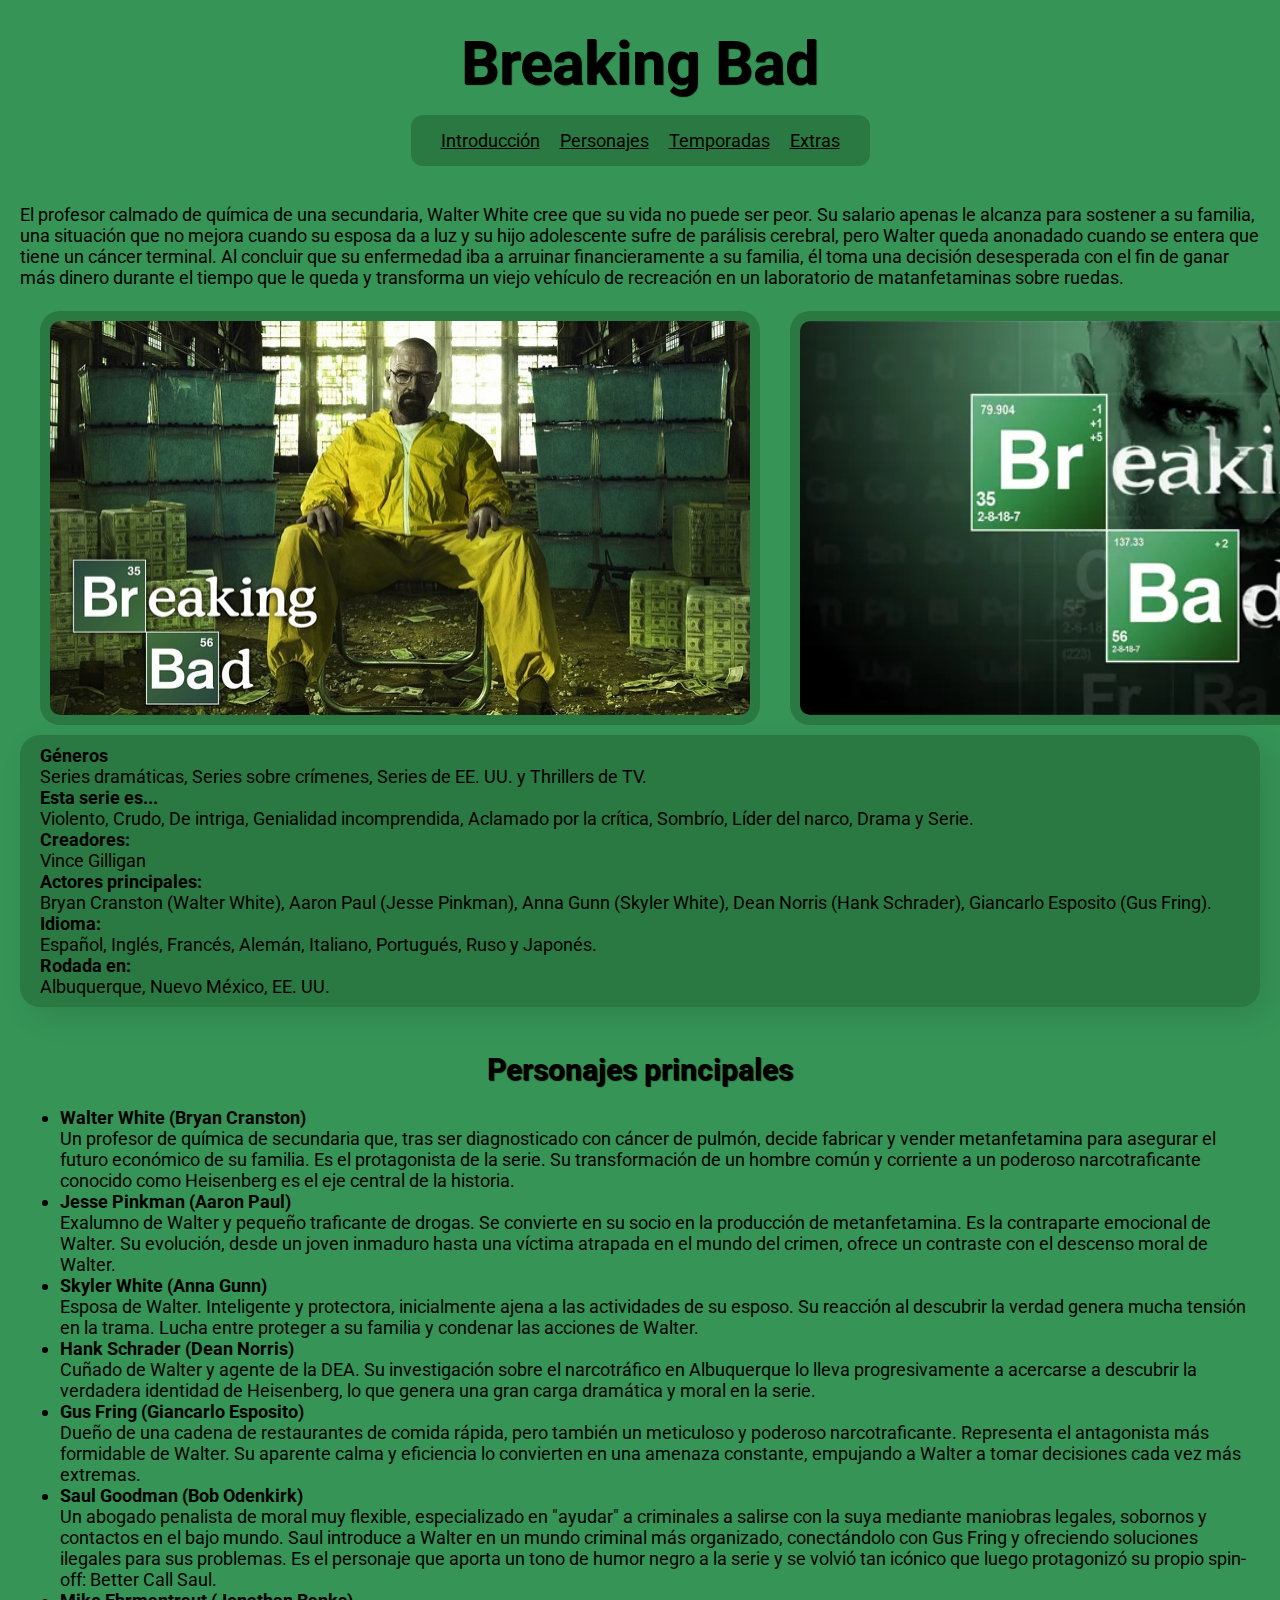
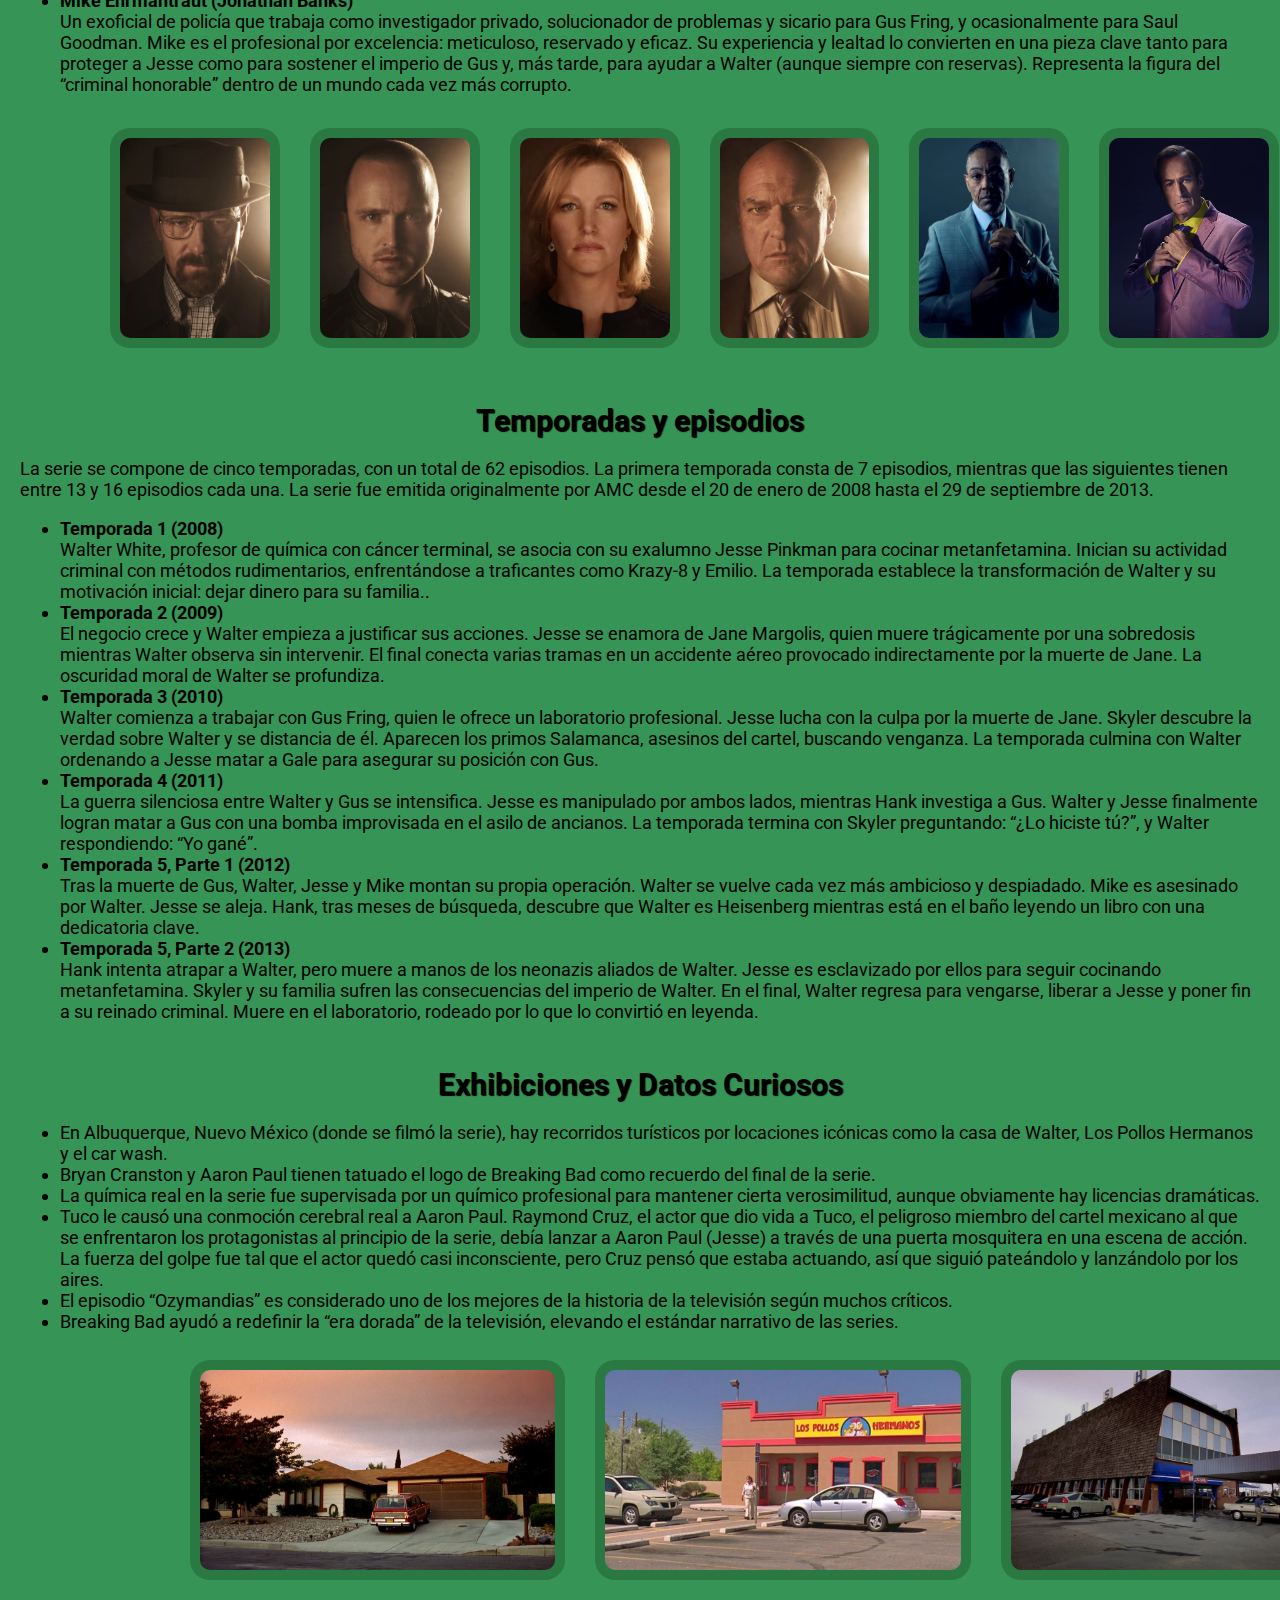
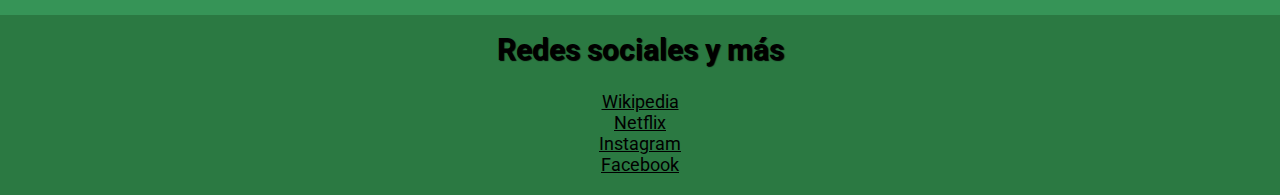
<file: index.html>
<!DOCTYPE html>
<html lang="en">
<head>
    <meta charset="UTF-8">
    <meta name="viewport" content="width=device-width, initial-scale=1.0">
    <title>Breaking Bad github</title>
    <link rel="preconnect" href="https://fonts.googleapis.com">
    <link rel="preconnect" href="https://fonts.gstatic.com" crossorigin>
    <link href="https://fonts.googleapis.com/css2?family=Roboto:ital,wght@0,100..900;1,100..900&display=swap" rel="stylesheet">
    <link rel="stylesheet" href="style.css">
</head>
<body>
    <header>
        <h1>Breaking Bad</h1>
        <nav>
            <a href="#intro">Introducción</a>
            <a href="#personajes">Personajes</a>
            <a href="#temporadas">Temporadas</a>
            <a href="#extras">Extras</a>
        </nav>
    </header>
    <main>
        <section>
            <article>
                <div id="intro">
                    <p>
                        El profesor calmado de química de una secundaria, Walter White cree que su vida no puede ser peor. Su salario apenas le alcanza para sostener a su familia, una situación que no mejora cuando su esposa da a luz y su hijo adolescente sufre de parálisis cerebral, pero Walter queda anonadado cuando se entera que tiene un cáncer terminal. Al concluir que su enfermedad iba a arruinar financieramente a su familia, él toma una decisión desesperada con el fin de ganar más dinero durante el tiempo que le queda y transforma un viejo vehículo de recreación en un laboratorio de matanfetaminas sobre ruedas.
                    </p>
                    <div class="imagenes">
                        <img src="./Imagenes/breakingbad.jpg" alt="WalterWhite">
                        <img src ="./Imagenes/breakingbad2.webp" alt="portadaSerie" height="394">
                    </div>
                    <div class="info">
                        <strong>Géneros</strong> <br>
                        Series dramáticas, Series sobre crímenes, Series de EE. UU. y Thrillers de TV. <br>
                        <strong>Esta serie es...</strong> <br>
                        Violento, Crudo, De intriga, Genialidad incomprendida, Aclamado por la crítica, Sombrío, Líder del narco, Drama y Serie. <br>
                        <strong>Creadores:</strong> <br>
                        Vince Gilligan <br>
                        <strong>Actores principales:</strong> <br>
                        Bryan Cranston (Walter White), Aaron Paul (Jesse Pinkman), Anna Gunn (Skyler White), Dean Norris (Hank Schrader), Giancarlo Esposito (Gus Fring).<br>
                        <strong>Idioma:</strong><br>
                        Español, Inglés, Francés, Alemán, Italiano, Portugués, Ruso y Japonés. <br>
                        <strong>Rodada en:</strong> <br>
                        Albuquerque, Nuevo México, EE. UU. <br>
                    </div>
                </div>
            </article>
            <article>
                <div>
                    <h2 id="personajes">Personajes principales</h2>
                    <ul>
                        <li id="walter">
                            <strong> Walter White (Bryan Cranston) </strong> <br>
                            Un profesor de química de secundaria que, tras ser diagnosticado con cáncer de pulmón, decide fabricar y vender metanfetamina para asegurar el futuro económico de su familia. Es el protagonista de la serie. Su transformación de un hombre común y corriente a un poderoso narcotraficante conocido como Heisenberg es el eje central de la historia.
                        </li>
                        <li id="jesse">
                            <strong> Jesse Pinkman (Aaron Paul) </strong> <br>
                            Exalumno de Walter y pequeño traficante de drogas. Se convierte en su socio en la producción de metanfetamina. Es la contraparte emocional de Walter. Su evolución, desde un joven inmaduro hasta una víctima atrapada en el mundo del crimen, ofrece un contraste con el descenso moral de Walter.
                        </li>
                        <li id="skyler">
                            <strong> Skyler White (Anna Gunn) </strong> <br>
                            Esposa de Walter. Inteligente y protectora, inicialmente ajena a las actividades de su esposo. Su reacción al descubrir la verdad genera mucha tensión en la trama. Lucha entre proteger a su familia y condenar las acciones de Walter.
                        </li>
                        <li id="hank">
                            <strong> Hank Schrader (Dean Norris) </strong> <br>
                            Cuñado de Walter y agente de la DEA. Su investigación sobre el narcotráfico en Albuquerque lo lleva progresivamente a acercarse a descubrir la verdadera identidad de Heisenberg, lo que genera una gran carga dramática y moral en la serie.
                        </li>
                        <li id="gus">
                            <strong> Gus Fring (Giancarlo Esposito) </strong> <br>
                            Dueño de una cadena de restaurantes de comida rápida, pero también un meticuloso y poderoso narcotraficante. Representa el antagonista más formidable de Walter. Su aparente calma y eficiencia lo convierten en una amenaza constante, empujando a Walter a tomar decisiones cada vez más extremas.
                        </li>
                        <li id="saul">
                            <strong> Saul Goodman (Bob Odenkirk) </strong> <br>
                            Un abogado penalista de moral muy flexible, especializado en "ayudar" a criminales a salirse con la suya mediante maniobras legales, sobornos y contactos en el bajo mundo. Saul introduce a Walter en un mundo criminal más organizado, conectándolo con Gus Fring y ofreciendo soluciones ilegales para sus problemas. Es el personaje que aporta un tono de humor negro a la serie y se volvió tan icónico que luego protagonizó su propio spin-off: Better Call Saul.
                        </li>
                        <li id="mike">
                            <strong> Mike Ehrmantraut (Jonathan Banks) </strong> <br>
                            Un exoficial de policía que trabaja como investigador privado, solucionador de problemas y sicario para Gus Fring, y ocasionalmente para Saul Goodman. Mike es el profesional por excelencia: meticuloso, reservado y eficaz. Su experiencia y lealtad lo convierten en una pieza clave tanto para proteger a Jesse como para sostener el imperio de Gus y, más tarde, para ayudar a Walter (aunque siempre con reservas). Representa la figura del “criminal honorable” dentro de un mundo cada vez más corrupto.
                        </li>
                    </ul>
                </div>
                <div class="imgpersonajes">
                    <img src="./Personajes/heisenberg.webp" alt="walterwhite" height="200">
                    <img src="./Personajes/jessepinkman.webp" alt="jessepinkman" height="200">
                    <img src="./Personajes/skyler.webp" alt="skylerwhite" height="200">
                    <img src="./Personajes/hank.webp" alt="hank" height="200">
                    <img src="./Personajes/gusfring.webp" alt="gusfring" height="200">
                    <img src="./Personajes/saulgoodman.webp" alt="saulgoodman" height="200">
                    <img src="./Personajes/mike.webp" alt="mike" height="200">
                </div>
            </article>
            <article>
                <h2 id="temporadas">Temporadas y episodios</h2>
                    <p>
                        La serie se compone de cinco temporadas, con un total de 62 episodios. La primera temporada consta de 7 episodios, mientras que las siguientes tienen entre 13 y 16 episodios cada una. La serie fue emitida originalmente por AMC desde el 20 de enero de 2008 hasta el 29 de septiembre de 2013.
                    </p>
                    <!-- ¡ALERTA SPOILER! -->
                    <ul>
                        <li>
                            <strong>Temporada 1 (2008)</strong> <br>
                            Walter White, profesor de química con cáncer terminal, se asocia con su exalumno Jesse Pinkman para cocinar metanfetamina. Inician su actividad criminal con métodos rudimentarios, enfrentándose a traficantes como Krazy-8 y Emilio. La temporada establece la transformación de Walter y su motivación inicial: dejar dinero para su familia..
                        </li>
                        <li>
                            <strong>Temporada 2 (2009)</strong> <br>
                            El negocio crece y Walter empieza a justificar sus acciones. Jesse se enamora de Jane Margolis, quien muere trágicamente por una sobredosis mientras Walter observa sin intervenir. El final conecta varias tramas en un accidente aéreo provocado indirectamente por la muerte de Jane. La oscuridad moral de Walter se profundiza.
                        </li>
                        <li>
                            <strong>Temporada 3 (2010)</strong> <br>
                            Walter comienza a trabajar con Gus Fring, quien le ofrece un laboratorio profesional. Jesse lucha con la culpa por la muerte de Jane. Skyler descubre la verdad sobre Walter y se distancia de él. Aparecen los primos Salamanca, asesinos del cartel, buscando venganza. La temporada culmina con Walter ordenando a Jesse matar a Gale para asegurar su posición con Gus.
                        </li>
                        <li>
                            <strong>Temporada 4 (2011)</strong> <br>
                            La guerra silenciosa entre Walter y Gus se intensifica. Jesse es manipulado por ambos lados, mientras Hank investiga a Gus. Walter y Jesse finalmente logran matar a Gus con una bomba improvisada en el asilo de ancianos. La temporada termina con Skyler preguntando: “¿Lo hiciste tú?”, y Walter respondiendo: “Yo gané”.
                        </li>
                        <li>
                            <strong>Temporada 5, Parte 1 (2012)</strong> <br>
                            Tras la muerte de Gus, Walter, Jesse y Mike montan su propia operación. Walter se vuelve cada vez más ambicioso y despiadado. Mike es asesinado por Walter. Jesse se aleja. Hank, tras meses de búsqueda, descubre que Walter es Heisenberg mientras está en el baño leyendo un libro con una dedicatoria clave.
                        </li>
                        <li>
                            <strong>Temporada 5, Parte 2 (2013)</strong> <br>
                            Hank intenta atrapar a Walter, pero muere a manos de los neonazis aliados de Walter. Jesse es esclavizado por ellos para seguir cocinando metanfetamina. Skyler y su familia sufren las consecuencias del imperio de Walter. En el final, Walter regresa para vengarse, liberar a Jesse y poner fin a su reinado criminal. Muere en el laboratorio, rodeado por lo que lo convirtió en leyenda.
                        </li>
                    </ul>
            </article>
        </section>
        <aside>
            <div>
                <h2 id="extras">Exhibiciones y Datos Curiosos</h2>
                <ul>
                    <li>
                        En Albuquerque, Nuevo México (donde se filmó la serie), hay recorridos turísticos por locaciones icónicas como la casa de Walter, Los Pollos Hermanos y el car wash.
                    </li>
                    <li>
                        Bryan Cranston y Aaron Paul tienen tatuado el logo de Breaking Bad como recuerdo del final de la serie.
                    </li>
                    <li>
                        La química real en la serie fue supervisada por un químico profesional para mantener cierta verosimilitud, aunque obviamente hay licencias dramáticas.
                    </li>
                    <li>
                        Tuco le causó una conmoción cerebral real a Aaron Paul. Raymond Cruz, el actor que dio vida a Tuco, el peligroso miembro del cartel mexicano al que se enfrentaron los protagonistas al principio de la serie, debía lanzar a Aaron Paul (Jesse) a través de una puerta mosquitera en una escena de acción. La fuerza del golpe fue tal que el actor quedó casi inconsciente, pero Cruz pensó que estaba actuando, así que siguió pateándolo y lanzándolo por los aires.
                    </li>
                    <li>
                        El episodio “Ozymandias” es considerado uno de los mejores de la historia de la televisión según muchos críticos.
                    </li>
                    <li>
                        Breaking Bad ayudó a redefinir la “era dorada” de la televisión, elevando el estándar narrativo de las series.
                    </li>
                </ul>
            </div>
            <div class="imgcuriosidades">
                <img src="./Curiosidades/casa.webp" alt="casadeloswalter" height="200">
                <img src="./Curiosidades/pollohermano.webp" alt="lospolloshermano" height="200">
                <img src="./Curiosidades/carwash.webp" alt="carwash" height="200">
            </div>
        </aside>
    </main>
    <footer>
        <h2 class="pie">Redes sociales y más </h2> <br>
        <a target="_blank" href="https://es.wikipedia.org/wiki/Breaking_Bad">Wikipedia</a> <br>
        <a target="_blank" href="https://www.netflix.com/title/70143836">Netflix</a> <br>
        <a target="_blank" href="https://www.instagram.com/breakingbad/">Instagram</a> <br>
        <a target="_blank" href="https://www.facebook.com/breakingbad">Facebook</a> <br>
        <!--Acá, además de ésta información, iría el formulario pero no sé cómo se hace-->
    </footer>
</body>
</html>
</file>
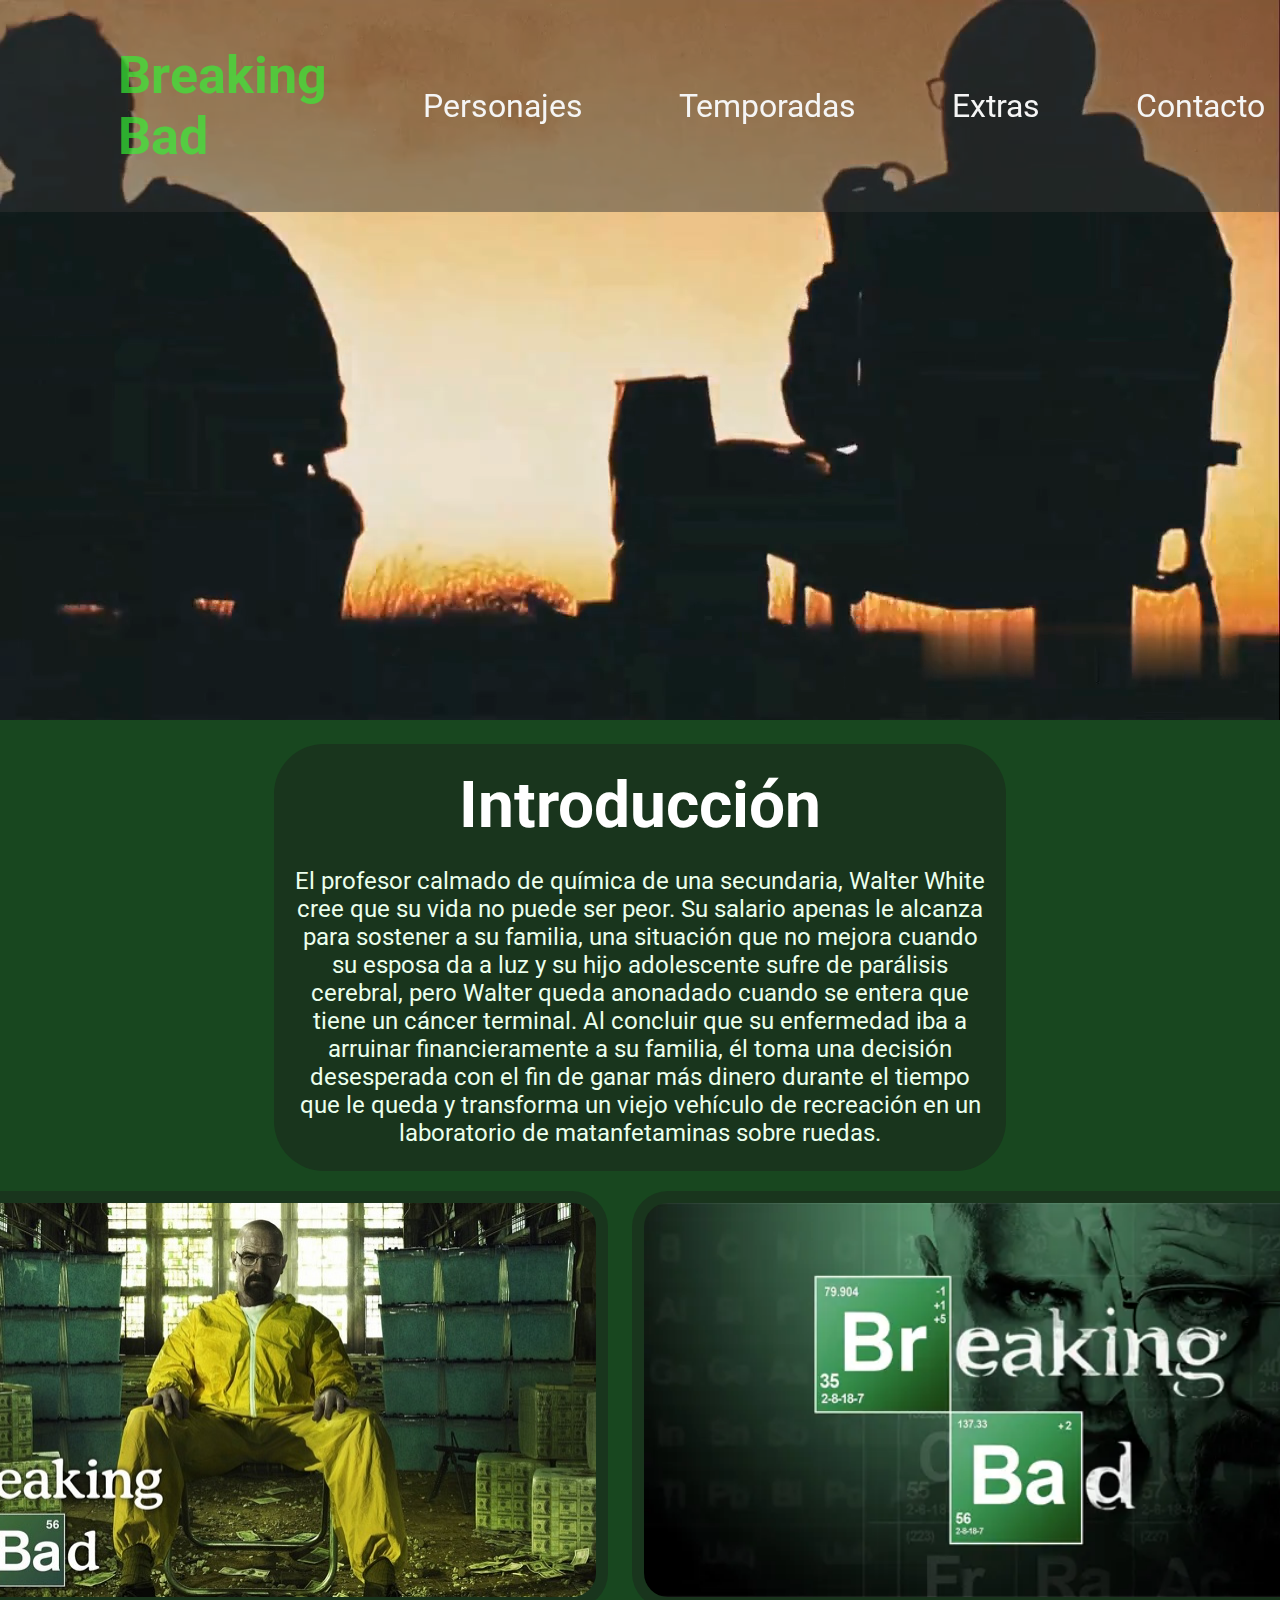
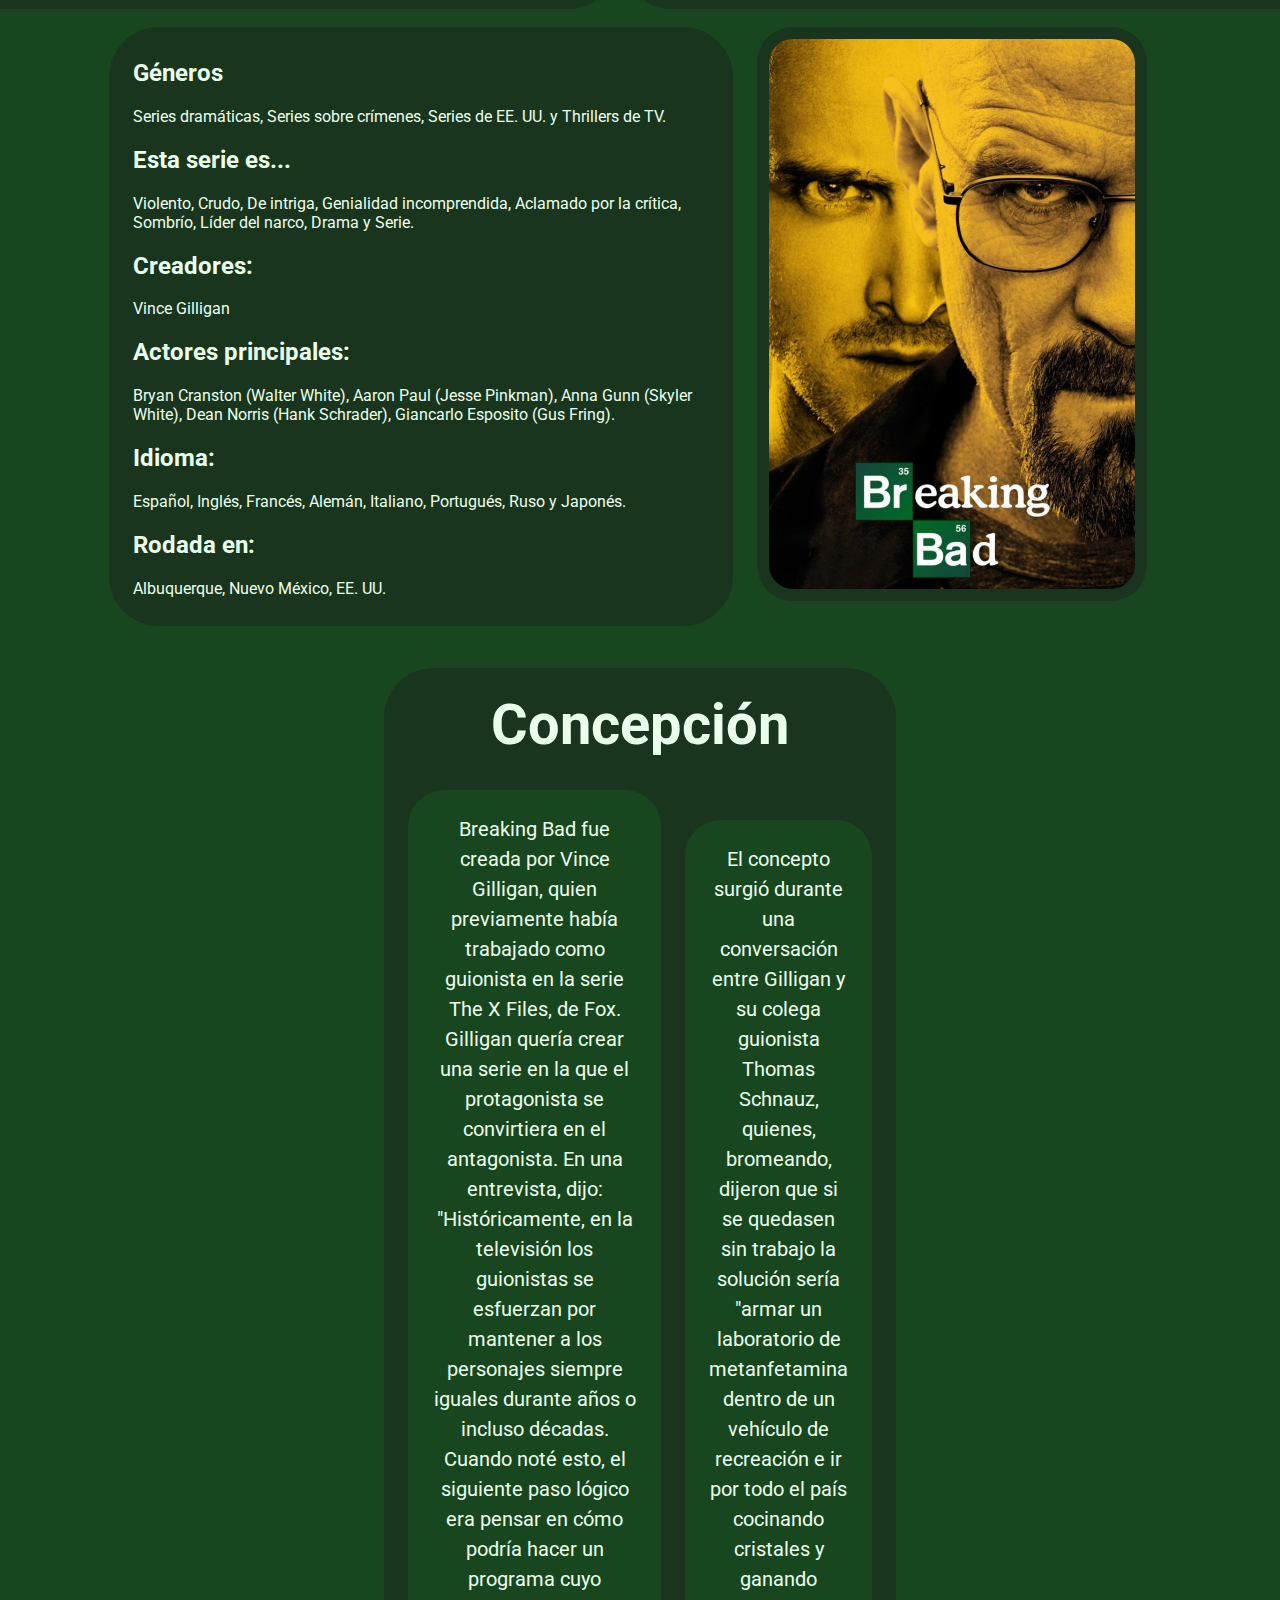
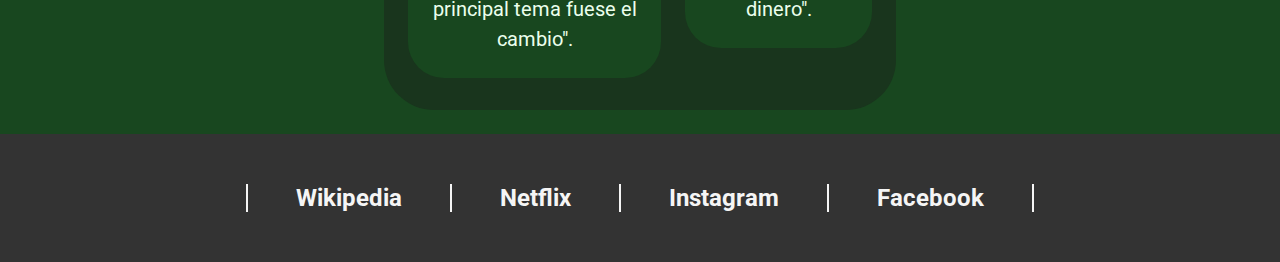
<file: index1.html>
<!DOCTYPE html>
<html lang="en">
<head>
    <meta charset="UTF-8">
    <meta name="viewport" content="width=device-width, initial-scale=1.0">
    <title>Breaking Bad</title>
    <link rel="preconnect" href="https://fonts.googleapis.com">
    <link rel="preconnect" href="https://fonts.gstatic.com" crossorigin>
    <link href="https://fonts.googleapis.com/css2?family=Roboto:ital,wght@0,100..900;1,100..900&display=swap" rel="stylesheet">
    <link rel="stylesheet" href="mainstyle.css">
    <link rel="stylesheet" href="style1.css">
    <link rel="shortcut icon" href="icon/icon.jpg" type="image/x-icon">
</head>
<body>
    <header id="headerVid">
        <a class="nav_a" href="index1.html">
            <h1 class="title_Page">
                Breaking Bad
            </h1>
        </a>
        <nav class="nav">
            <a class="nav_a" href="index2.html">Personajes</a>
            <a class="nav_a" href="index3.html">Temporadas</a>
            <a class="nav_a" href="index4.html">Extras</a>
            <a class="nav_a" href="index5.html">Contacto</a>
        </nav>
    </header>
    <main class="main_index1">
        <article>
            <video autoplay muted loop class="video" src="video/video_brba.mp4"></video>
        </article>
        <section>
            <article class="art_intro">
                <div class="intro">
                    <h2 class="introp">
                        Introducción
                    </h2>
                        <p class="p_intro">
                            El profesor calmado de química de una secundaria, Walter White cree que su vida no puede ser peor. Su salario apenas le alcanza para sostener a su familia, una situación que no mejora cuando su esposa da a luz y su hijo adolescente sufre de parálisis cerebral, pero Walter queda anonadado cuando se entera que tiene un cáncer terminal. Al concluir que su enfermedad iba a arruinar financieramente a su familia, él toma una decisión desesperada con el fin de ganar más dinero durante el tiempo que le queda y transforma un viejo vehículo de recreación en un laboratorio de matanfetaminas sobre ruedas.
                        </p>
                </div>
            </article>
            <article>
                <div class="imgintro">
                    <img class="img_1" src="./Imagenes/breakingbad.jpg" alt="WalterWhite">
                    <img class="img_1" src ="./Imagenes/breakingbad2.webp" alt="portadaSerie" height="394">
                </div>
            </article>
            <article class="gen_img">
                <div class="genero">
                    <h2 class="gen_titulo">
                        Géneros
                    </h2>
                        <p class="p_gen">
                            Series dramáticas, Series sobre crímenes, Series de EE. UU. y Thrillers de TV.
                        </p>
                    <h2 class="gen_titulo">
                        Esta serie es...
                    </h2>
                        <p class="p_gen">
                            Violento, Crudo, De intriga, Genialidad incomprendida, Aclamado por la crítica, Sombrío, Líder del narco, Drama y Serie.
                        </p>
                    <h2 class="gen_titulo">
                        Creadores:</h2>
                        <p class="p_gen">Vince Gilligan
                        </p>
                    <h2 class="gen_titulo">
                        Actores principales:
                    </h2>
                        <p class="p_gen">
                            Bryan Cranston (Walter White), Aaron Paul (Jesse Pinkman), Anna Gunn (Skyler White), Dean Norris (Hank Schrader), Giancarlo Esposito (Gus Fring).
                        </p>
                    <h2 class="gen_titulo">
                        Idioma:
                    </h2>
                        <p class="p_gen">
                            Español, Inglés, Francés, Alemán, Italiano, Portugués, Ruso y Japonés.
                        </p>
                    <h2 class="gen_titulo">
                        Rodada en:
                    </h2>
                        <p class="p_gen">
                            Albuquerque, Nuevo México, EE. UU.
                        </p>
                </div>
                <div>
                    <img  class="img_gen" src="./Imagenes/fotoportada.jpg" alt="walterwhite" height="550">
                </div>
            </article>
        </section>
        <section>
            <article class="concepcion">
                <h2 class="h2_concepcion">
                    Concepción
                </h2>
                    <div class="div_concepcion">
                        <p class="p_concepcion">
                            Breaking Bad fue creada por Vince Gilligan, quien previamente había trabajado como guionista en la serie The X Files, de Fox. Gilligan quería crear una serie en la que el protagonista se convirtiera en el antagonista. En una entrevista, dijo: "Históricamente, en la televisión los guionistas se esfuerzan por mantener a los personajes siempre iguales durante años o incluso décadas. Cuando noté esto, el siguiente paso lógico era pensar en cómo podría hacer un programa cuyo principal tema fuese el cambio". 
                        </p>
                        <p class="p_concepcion2">
                            El concepto surgió durante una conversación entre Gilligan y su colega guionista Thomas Schnauz, quienes, bromeando, dijeron que si se quedasen sin trabajo la solución sería "armar un laboratorio de metanfetamina dentro de un vehículo de recreación e ir por todo el país cocinando cristales y ganando dinero".
                        </p>
                    </div>
            </article>
        </section>
    </main>
    <footer class="footer">
        <a class="link" target="_blank" href="https://es.wikipedia.org/wiki/Breaking_Bad">Wikipedia</a>
        <a class="link" target="_blank" href="https://www.netflix.com/title/70143836">Netflix</a>
        <a class="link" target="_blank" href="https://www.instagram.com/breakingbad/">Instagram</a>
        <a class="link" id="facebook" target="_blank" href="https://www.facebook.com/breakingbad">Facebook</a>
    </footer>
</body>
</html>
</file>
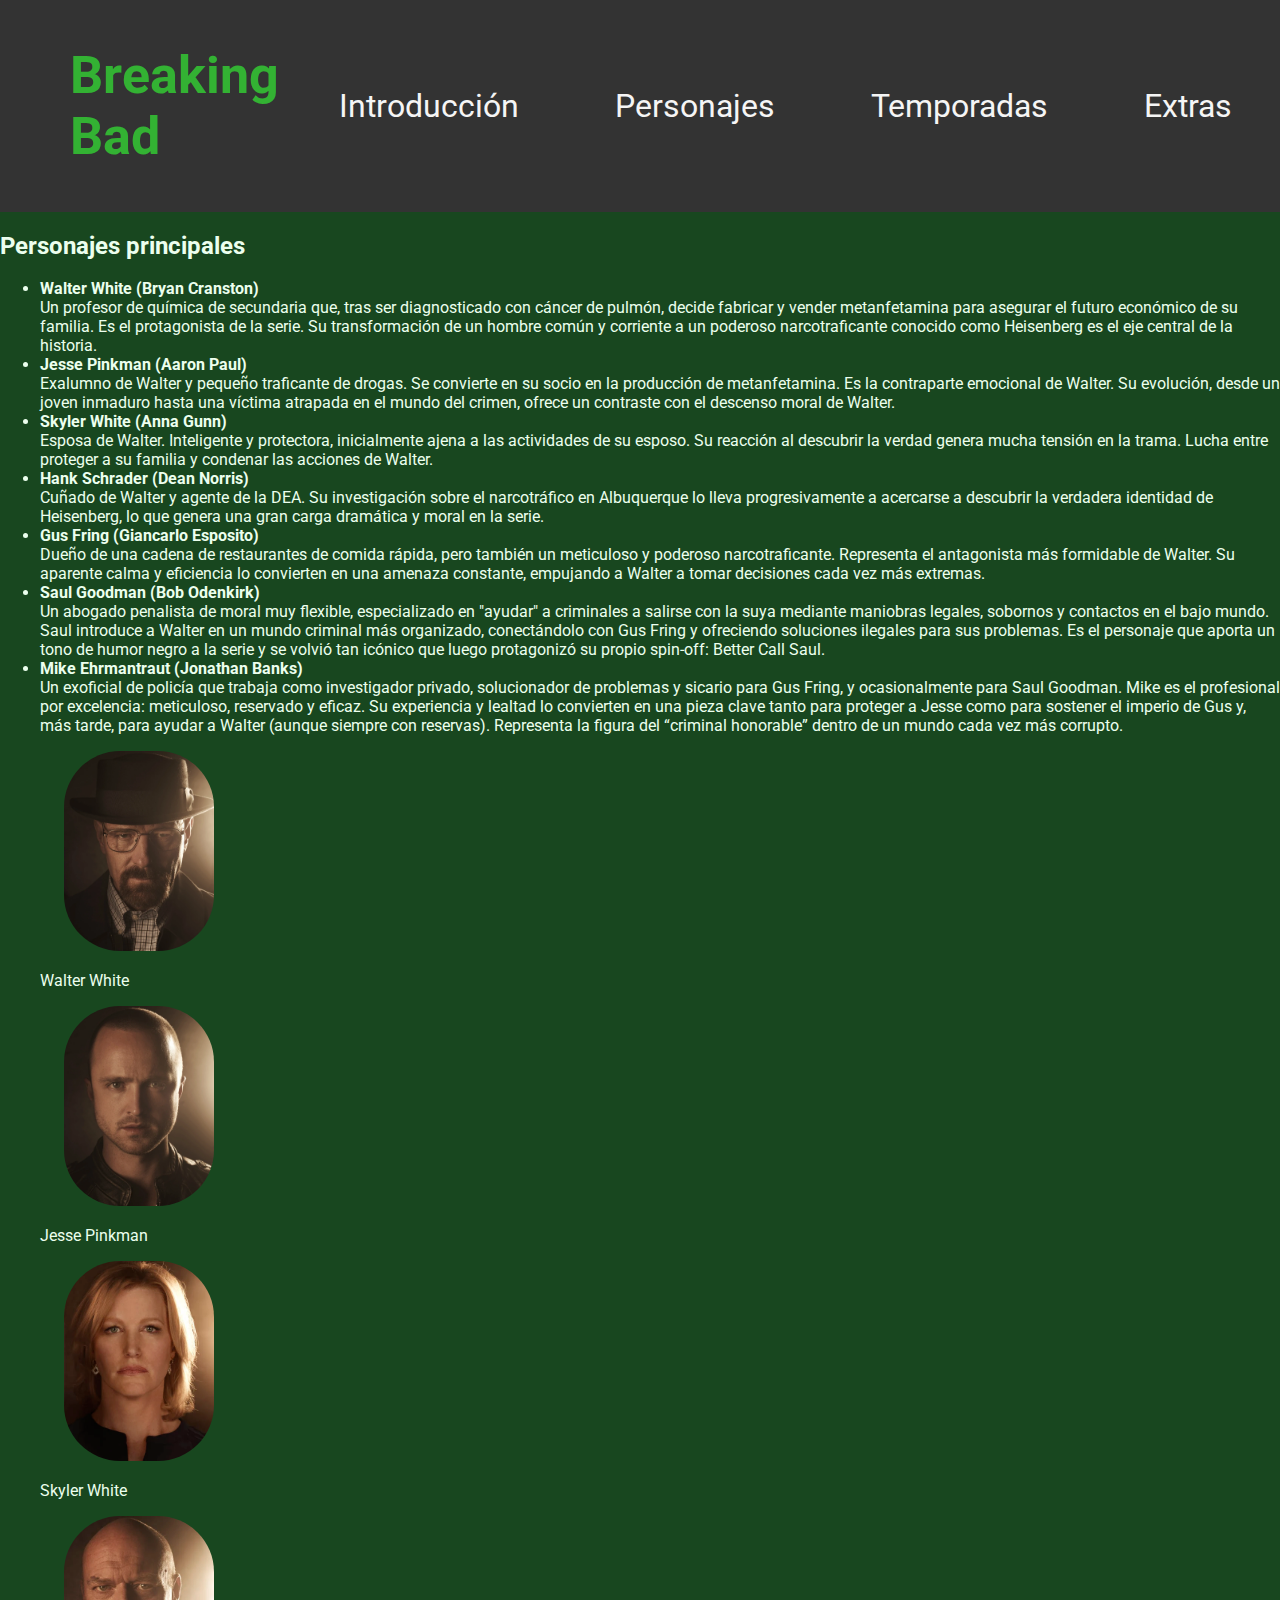
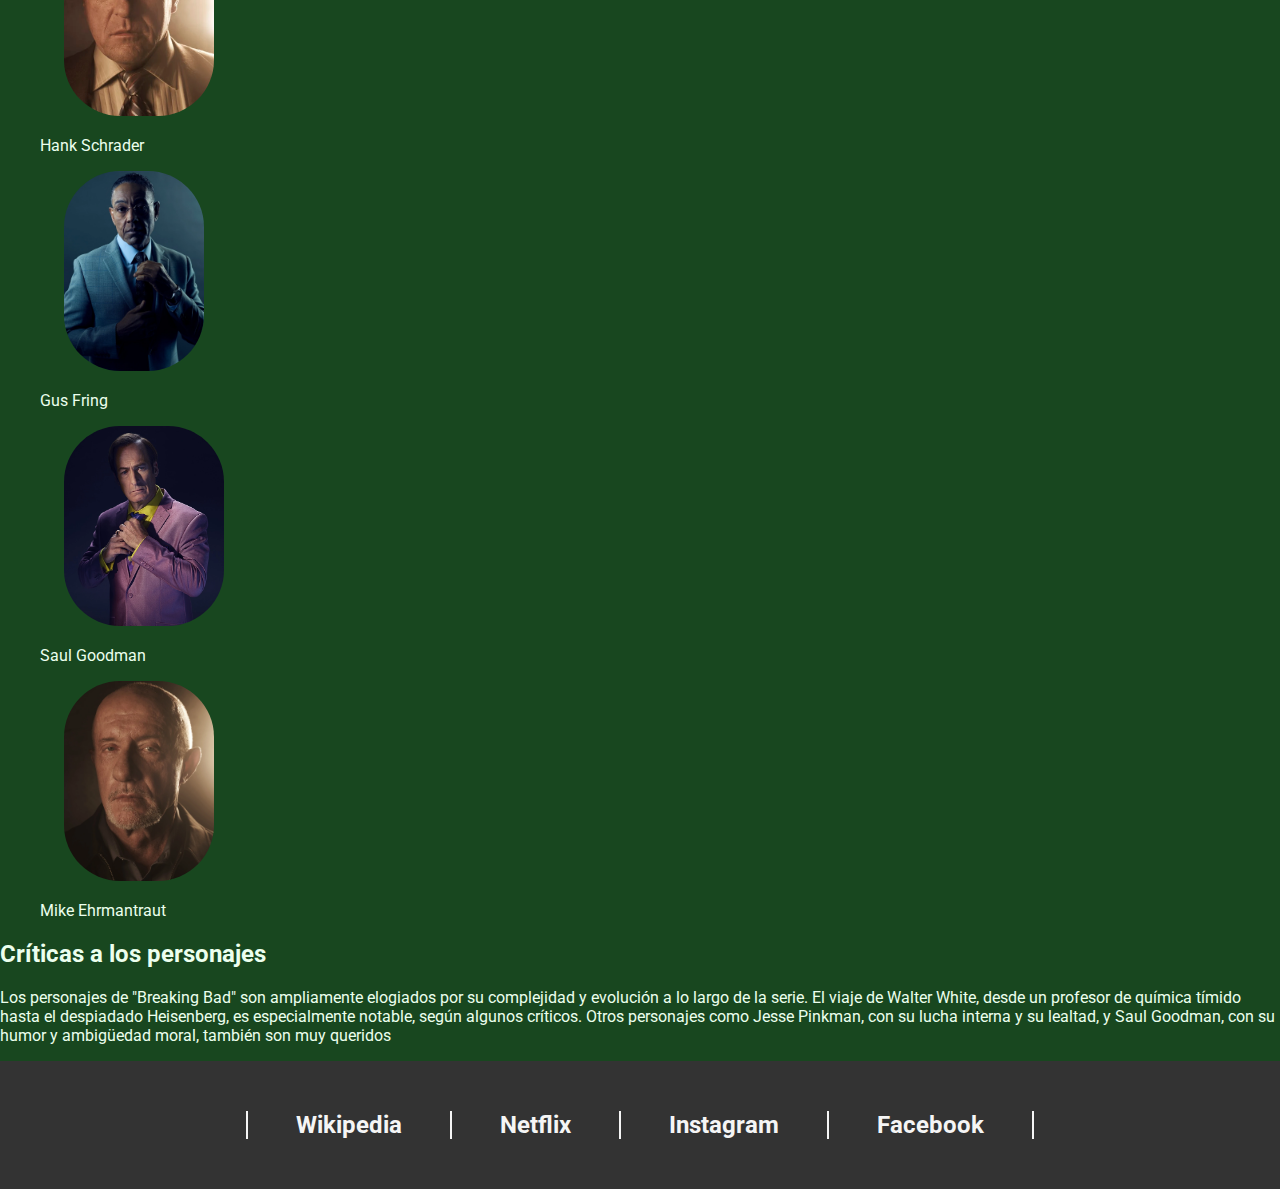
<file: index2.html>
<!DOCTYPE html>
<html lang="en">
<head>
    <meta charset="UTF-8">
    <meta name="viewport" content="width=device-width, initial-scale=1.0">
    <title>Personajes</title>
    <link rel="stylesheet" href="style2.css">
    <link rel="stylesheet" href="mainstyle.css">
    <link rel="preconnect" href="https://fonts.googleapis.com">
    <link rel="preconnect" href="https://fonts.gstatic.com" crossorigin>
    <link href="https://fonts.googleapis.com/css2?family=Roboto:ital,wght@0,100..900;1,100..900&display=swap" rel="stylesheet">
</head>
<body>
    <header>
        <h1 class="title_Page">
            Breaking Bad
        </h1>
        <nav class="nav">
            <a class="nav_a" href="index.html">Introducción</a>
            <a class="nav_a" href="index2.html">Personajes</a>
            <a class="nav_a" href="index3.html">Temporadas</a>
            <a class="nav_a" href="index4.html">Extras</a>
        </nav>
    </header>
    <main>
        <article>
            <div>
                <h2 class="personajes">Personajes principales</h2>
                <ul>
                    <li class="list_pers">
                        <strong> Walter White (Bryan Cranston) </strong> <br>
                        Un profesor de química de secundaria que, tras ser diagnosticado con cáncer de pulmón, decide fabricar y vender metanfetamina para asegurar el futuro económico de su familia. Es el protagonista de la serie. Su transformación de un hombre común y corriente a un poderoso narcotraficante conocido como Heisenberg es el eje central de la historia.
                    </li>
                    <li class="list_pers">
                        <strong> Jesse Pinkman (Aaron Paul) </strong> <br>
                        Exalumno de Walter y pequeño traficante de drogas. Se convierte en su socio en la producción de metanfetamina. Es la contraparte emocional de Walter. Su evolución, desde un joven inmaduro hasta una víctima atrapada en el mundo del crimen, ofrece un contraste con el descenso moral de Walter.
                    </li>
                    <li class="list_pers">
                        <strong> Skyler White (Anna Gunn) </strong> <br>
                        Esposa de Walter. Inteligente y protectora, inicialmente ajena a las actividades de su esposo. Su reacción al descubrir la verdad genera mucha tensión en la trama. Lucha entre proteger a su familia y condenar las acciones de Walter.
                    </li>
                    <li class="list_pers">
                        <strong> Hank Schrader (Dean Norris) </strong> <br>
                        Cuñado de Walter y agente de la DEA. Su investigación sobre el narcotráfico en Albuquerque lo lleva progresivamente a acercarse a descubrir la verdadera identidad de Heisenberg, lo que genera una gran carga dramática y moral en la serie.
                    </li>
                    <li class="list_pers">
                        <strong> Gus Fring (Giancarlo Esposito) </strong> <br>
                        Dueño de una cadena de restaurantes de comida rápida, pero también un meticuloso y poderoso narcotraficante. Representa el antagonista más formidable de Walter. Su aparente calma y eficiencia lo convierten en una amenaza constante, empujando a Walter a tomar decisiones cada vez más extremas.
                    </li>
                    <li class="list_pers">
                        <strong> Saul Goodman (Bob Odenkirk) </strong> <br>
                        Un abogado penalista de moral muy flexible, especializado en "ayudar" a criminales a salirse con la suya mediante maniobras legales, sobornos y contactos en el bajo mundo. Saul introduce a Walter en un mundo criminal más organizado, conectándolo con Gus Fring y ofreciendo soluciones ilegales para sus problemas. Es el personaje que aporta un tono de humor negro a la serie y se volvió tan icónico que luego protagonizó su propio spin-off: Better Call Saul.
                    </li>
                    <li class="list_pers">
                        <strong> Mike Ehrmantraut (Jonathan Banks) </strong> <br>
                        Un exoficial de policía que trabaja como investigador privado, solucionador de problemas y sicario para Gus Fring, y ocasionalmente para Saul Goodman. Mike es el profesional por excelencia: meticuloso, reservado y eficaz. Su experiencia y lealtad lo convierten en una pieza clave tanto para proteger a Jesse como para sostener el imperio de Gus y, más tarde, para ayudar a Walter (aunque siempre con reservas). Representa la figura del “criminal honorable” dentro de un mundo cada vez más corrupto.
                    </li>
                </ul>
            </div>
            <figure class="brbaPers">
                <img src="./Personajes/heisenberg.webp" alt="walterwhite" height="200">
                <p>
                    Walter White
                </p>
            </figure>
            <figure class="brbaPers">
                <img src="./Personajes/jessepinkman.webp" alt="jessepinkman" height="200">
                <p>
                    Jesse Pinkman  
                </p>
            </figure>
            <figure class="brbaPers">
                <img src="./Personajes/skyler.webp" alt="skylerwhite" height="200">
                <p>
                    Skyler White
                </p>
            </figure>
            <figure class="brbaPers">
                <img src="./Personajes/hank.webp" alt="hank" height="200">
                <p>
                    Hank Schrader
                </p>
            </figure>
            <figure class="brbaPers">
                <img src="./Personajes/gusfring.webp" alt="gusfring" height="200">
                <p>
                    Gus Fring
                </p>
            </figure>
            <figure class="brbaPers">
                <img src="./Personajes/saulgoodman.webp" alt="saulgoodman" height="200">
                <p>
                    Saul Goodman
                </p>
            </figure>
            <figure class="brbaPers">
                <img src="./Personajes/mike.webp" alt="mike" height="200">
                <p>
                    Mike Ehrmantraut
                </p>
            </figure>
        </article>
        <article id="criticaspersonajes">
            <h2 class="titulo_Criticas">
                Críticas a los personajes
            </h2>
            <p class="critica_1">
                Los personajes de "Breaking Bad" son ampliamente elogiados por su complejidad y evolución a lo largo de la serie. El viaje de Walter White, desde un profesor de química tímido hasta el despiadado Heisenberg, es especialmente notable, según algunos críticos. Otros personajes como Jesse Pinkman, con su lucha interna y su lealtad, y Saul Goodman, con su humor y ambigüedad moral, también son muy queridos
            </p>
        </article>
    </main>
    <footer class="footer">
        <a class="link" target="_blank" href="https://es.wikipedia.org/wiki/Breaking_Bad">Wikipedia</a> <br>
        <a class="link" target="_blank" href="https://www.netflix.com/title/70143836">Netflix</a> <br>
        <a class="link" target="_blank" href="https://www.instagram.com/breakingbad/">Instagram</a> <br>
        <a class="link" id="facebook" target="_blank" href="https://www.facebook.com/breakingbad">Facebook</a> <br>
    </footer>
</body>
</html>
</file>
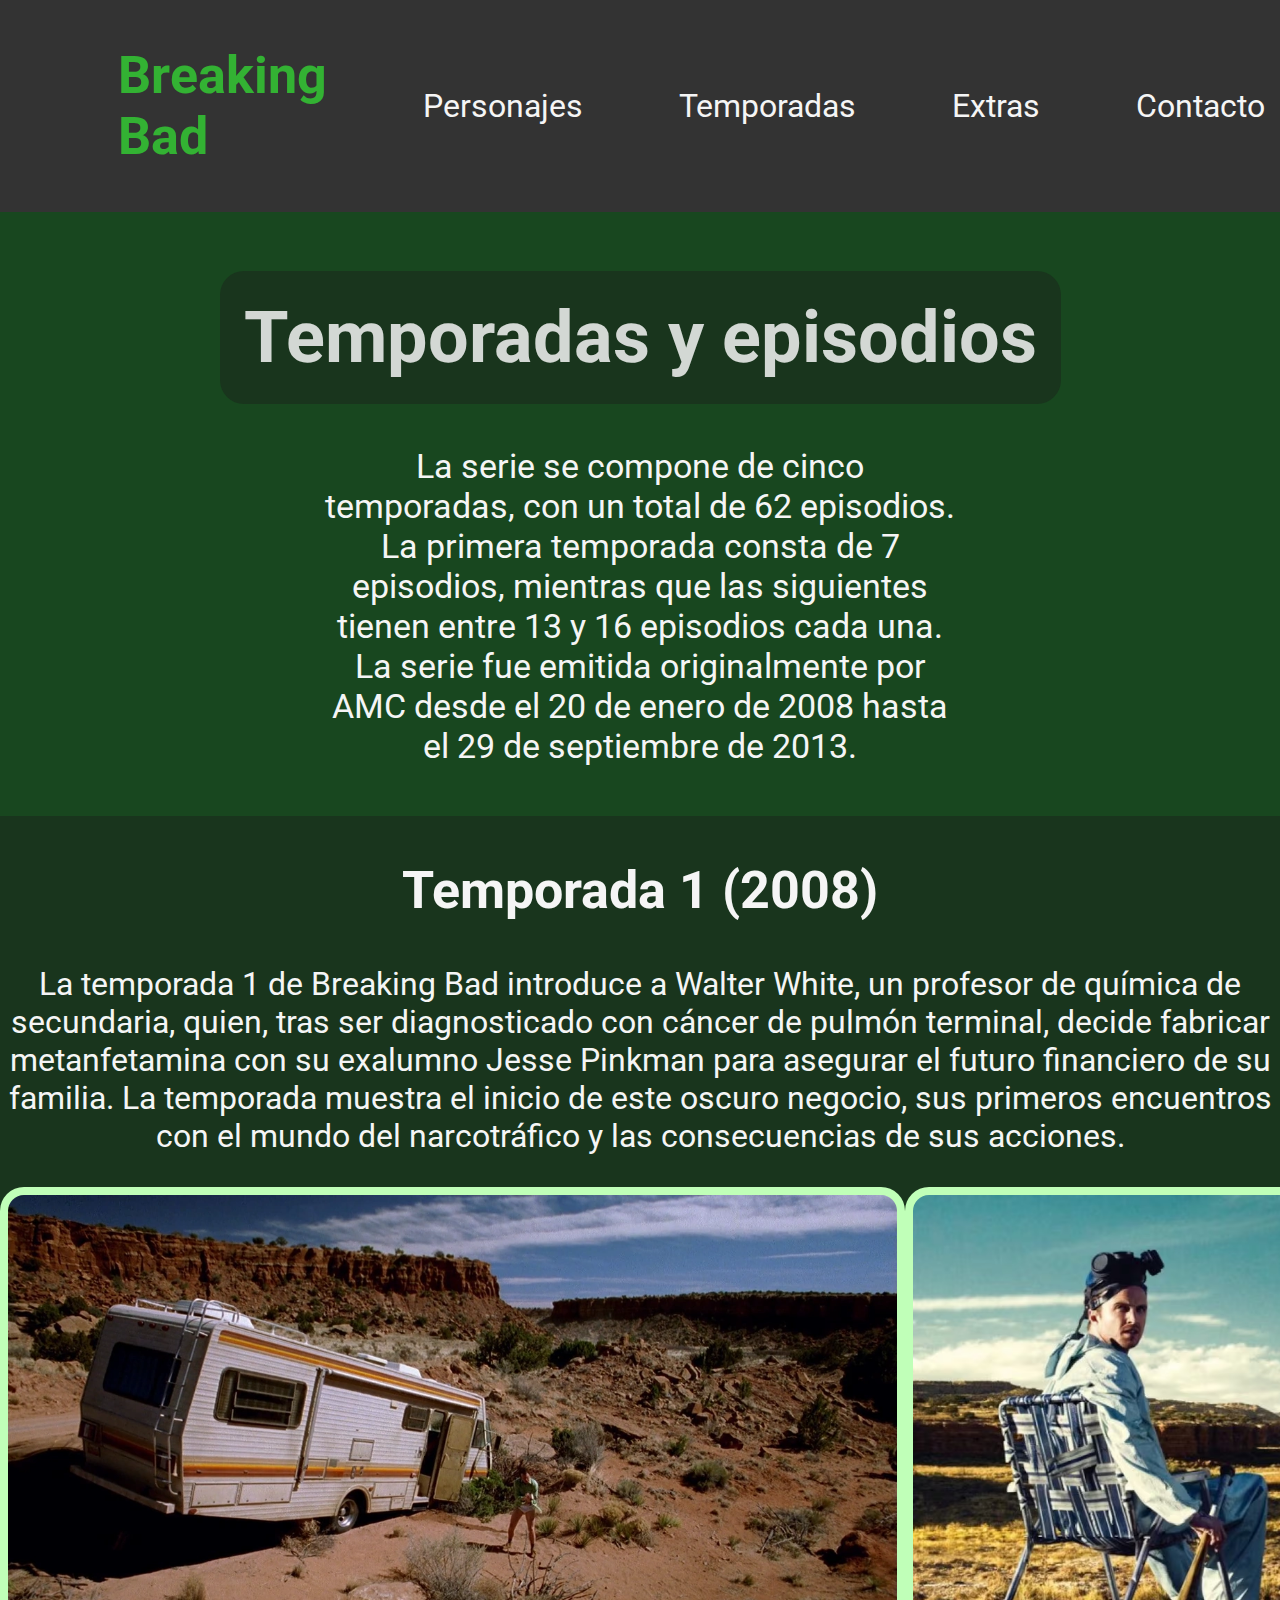
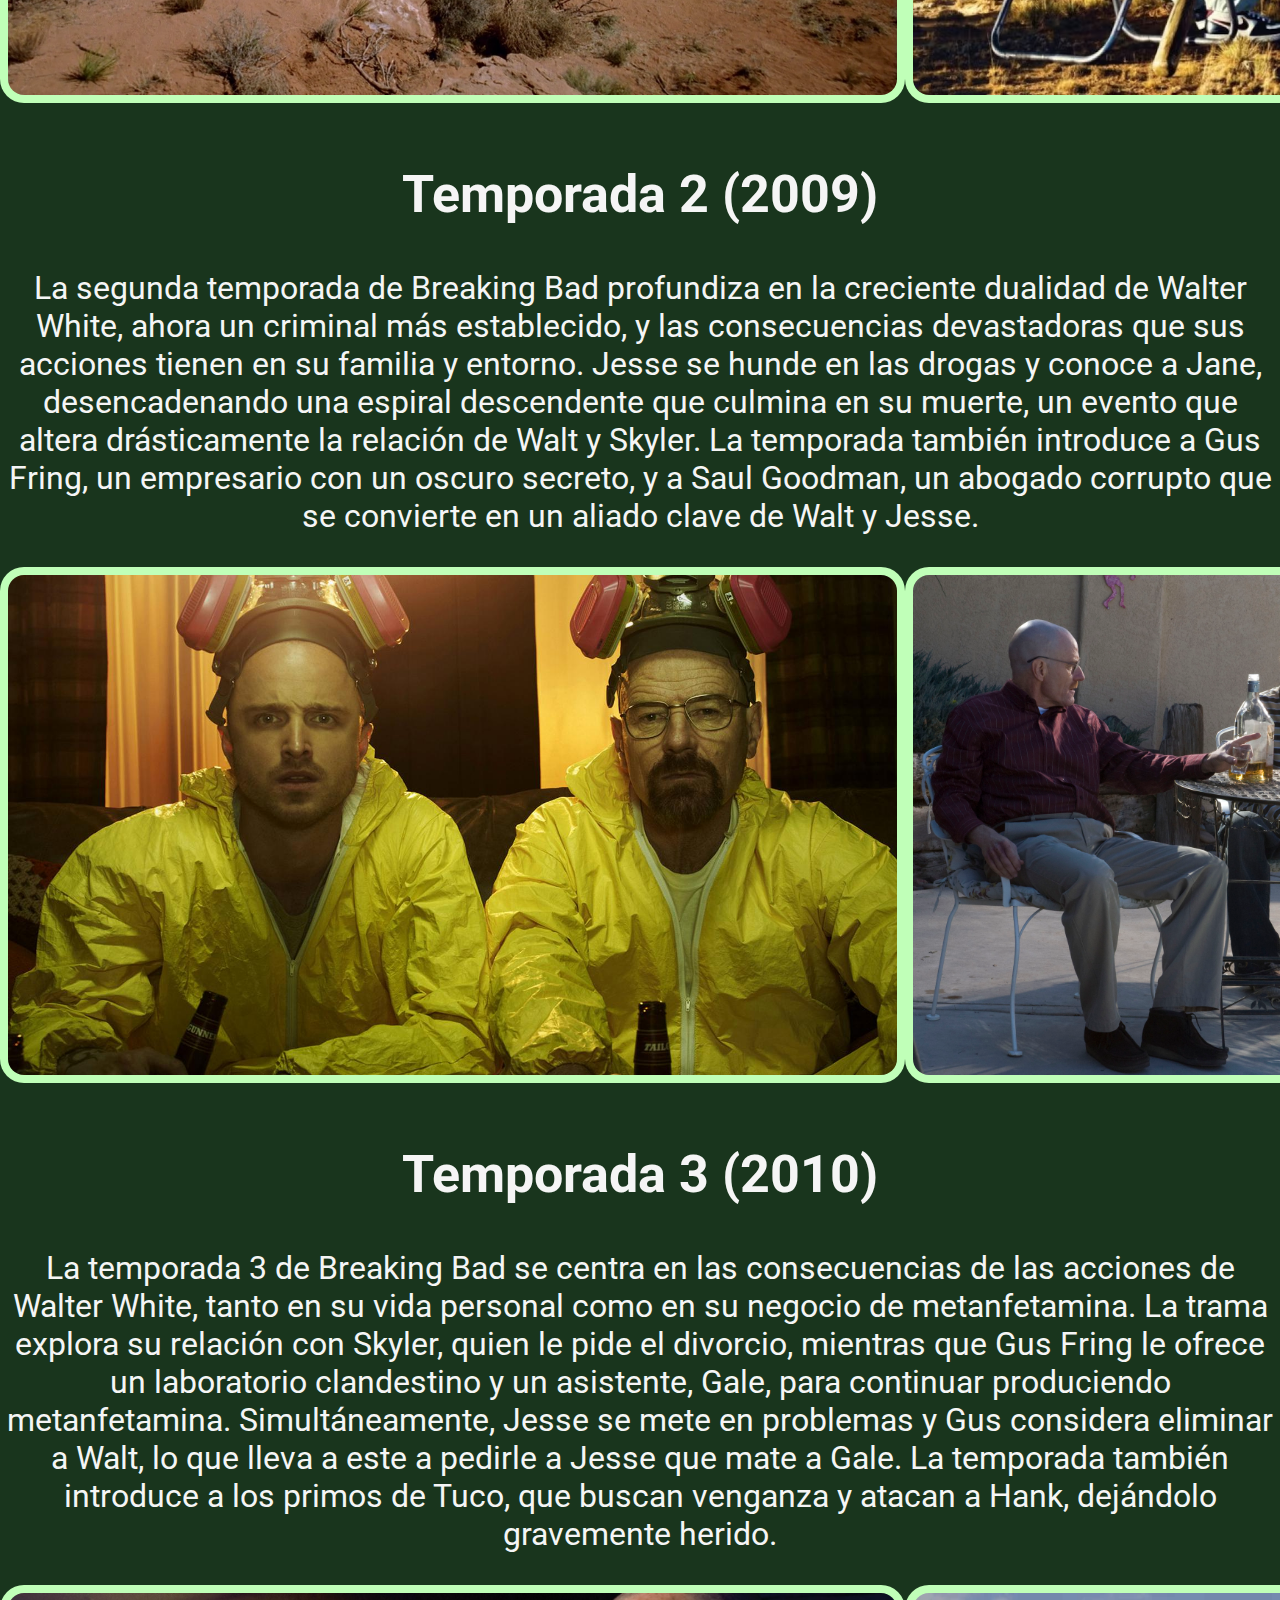
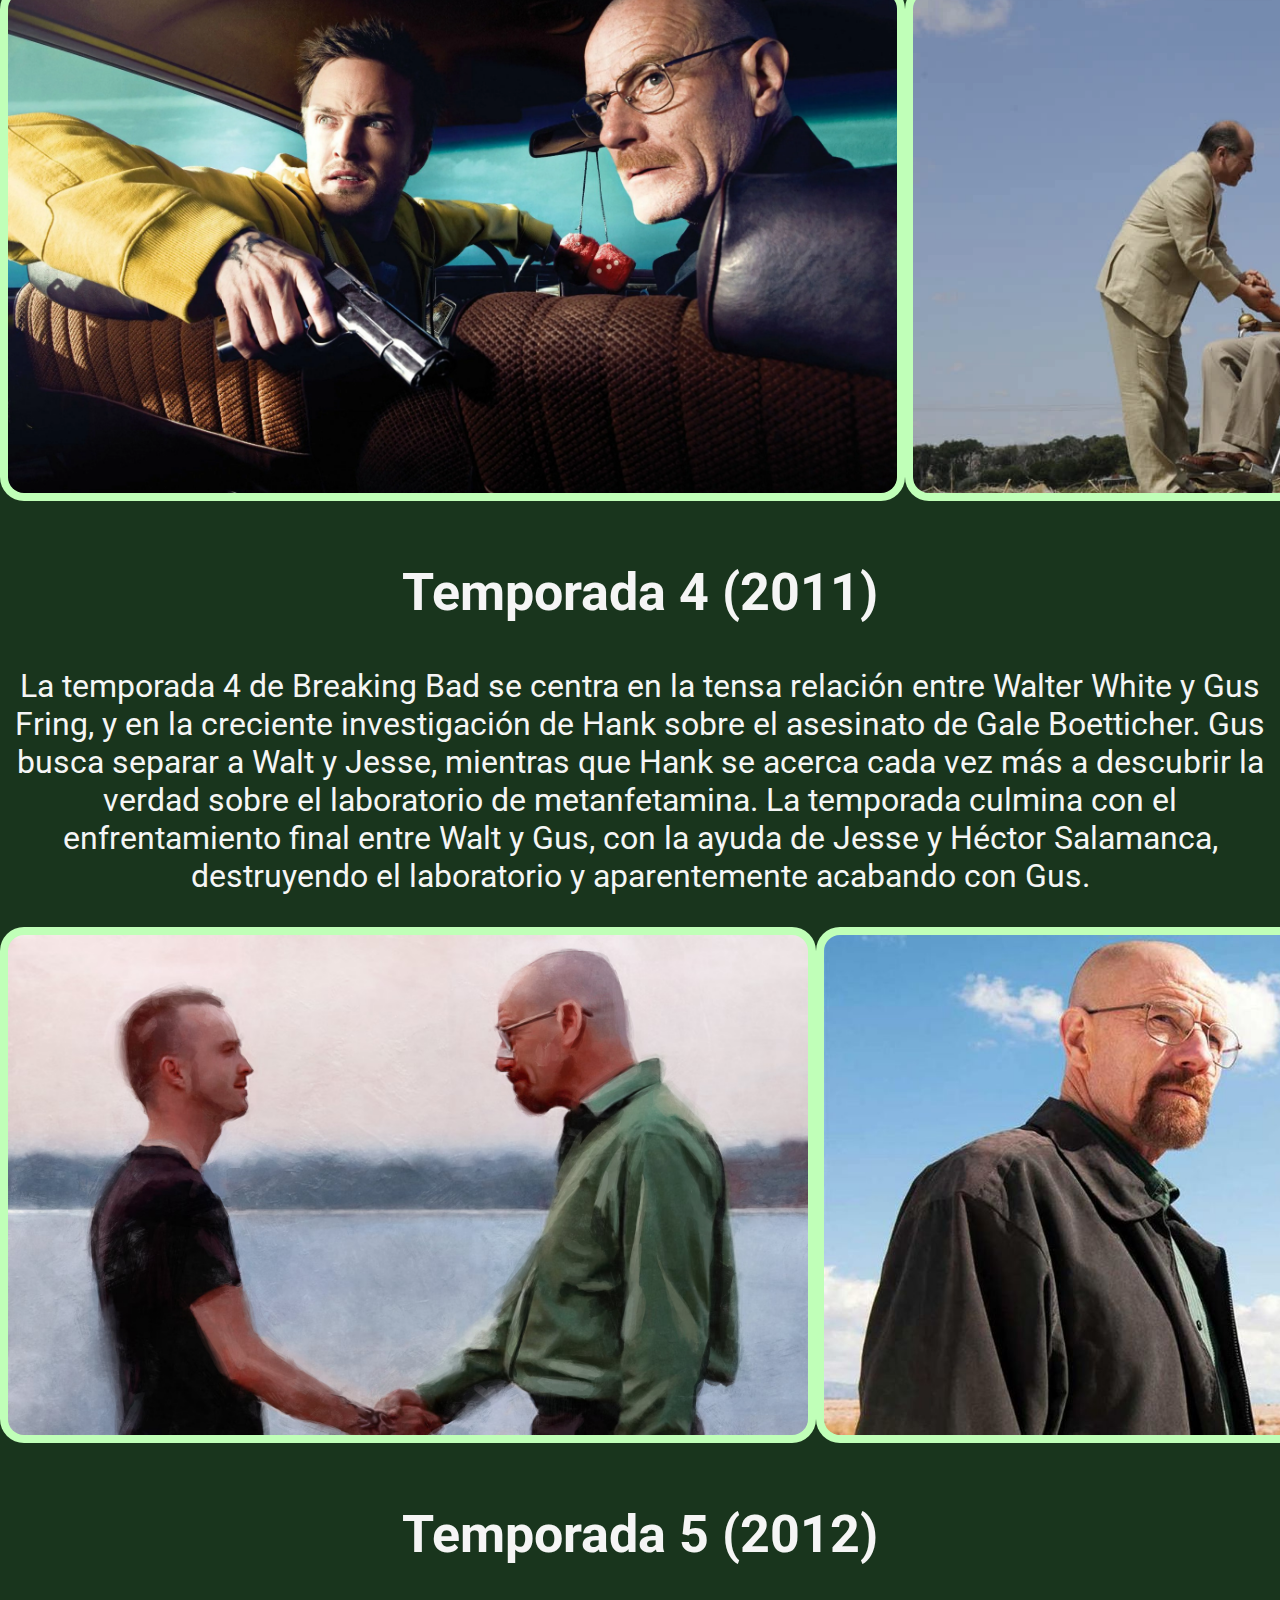
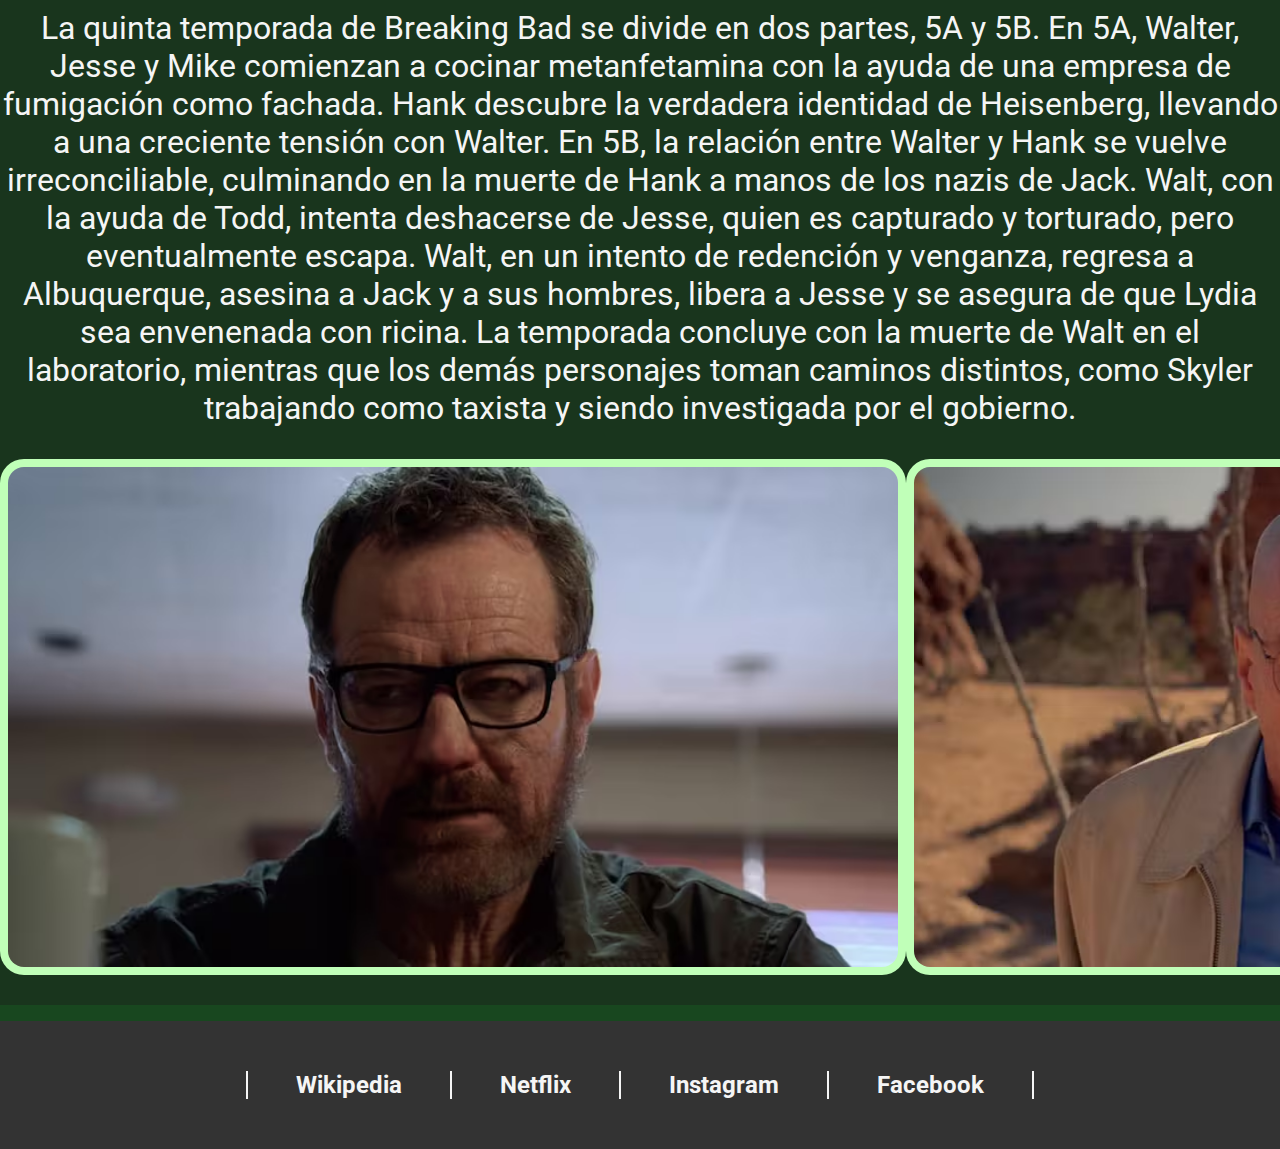
<file: index3.html>
<!DOCTYPE html>
<html lang="en">
<head>
    <meta charset="UTF-8">
    <meta name="viewport" content="width=device-width, initial-scale=1.0">
    <link rel="stylesheet" href="style3.css">
    <link rel="stylesheet" href="mainstyle.css">
    <link rel="preconnect" href="https://fonts.googleapis.com">
    <link rel="preconnect" href="https://fonts.gstatic.com" crossorigin>
    <link href="https://fonts.googleapis.com/css2?family=Roboto:ital,wght@0,100..900;1,100..900&display=swap" rel="stylesheet">
    <link rel="shortcut icon" href="icon/icon.jpg" type="image/x-icon">
    <title>Temporadas</title>
</head>
<body>
    <header>
        <a class="nav_a" href="index.html">
            <h1 class="title_Page">
                Breaking Bad
            </h1>
        </a>
        <nav class="nav">
            <a class="nav_a" href="index2.html">Personajes</a>
            <a class="nav_a" href="index3.html">Temporadas</a>
            <a class="nav_a" href="index4.html">Extras</a>
            <a class="nav_a" href="index5.html">Contacto</a>
        </nav>
    </header>
    <main>
        <article class="td_temp">
            <h2 class="temporadas">
                Temporadas y episodios
            </h2>
                <p class="temp_desc">
                    La serie se compone de cinco temporadas, con un total de 62 episodios. La primera temporada consta de 7 episodios, mientras que las siguientes tienen entre 13 y 16 episodios cada una. La serie fue emitida originalmente por AMC desde el 20 de enero de 2008 hasta el 29 de septiembre de 2013.
                </p>
        </article>
            <ul>
                <li class="text_temp">
                    <h2 class="titulo_temp">
                        Temporada 1 (2008)
                    </h2>
                        <p class="p_temp">
                            La temporada 1 de Breaking Bad introduce a Walter White, un profesor de química de secundaria, quien, tras ser diagnosticado con cáncer de pulmón terminal, decide fabricar metanfetamina con su exalumno Jesse Pinkman para asegurar el futuro financiero de su familia. La temporada muestra el inicio de este oscuro negocio, sus primeros encuentros con el mundo del narcotráfico y las consecuencias de sus acciones. 
                        </p>
                </li>
                    <figure class="img_temp">
                        <img class="imagen_temp1" src="Imagenes/t1-e1" alt="temporada1-episodio1" height="500">
                        <img class="imagen_temp1" id="d" src="Imagenes/t1-e1-f2" alt="temporada1-episodio1-foto2" height="500">
                    </figure>
                <li class="text_temp">
                    <h2 class="titulo_temp">
                        Temporada 2 (2009)
                    </h2>
                        <p class="p_temp">
                            La segunda temporada de Breaking Bad profundiza en la creciente dualidad de Walter White, ahora un criminal más establecido, y las consecuencias devastadoras que sus acciones tienen en su familia y entorno. Jesse se hunde en las drogas y conoce a Jane, desencadenando una espiral descendente que culmina en su muerte, un evento que altera drásticamente la relación de Walt y Skyler. La temporada también introduce a Gus Fring, un empresario con un oscuro secreto, y a Saul Goodman, un abogado corrupto que se convierte en un aliado clave de Walt y Jesse. 
                        </p>
                </li>
                    <figure class="img_temp">
                        <img class="imagen_temp1" src="Imagenes/t2-e1.jpg" alt="temporada2-episodio1" height="500">
                        <img class="imagen_temp1" id="d" src="Imagenes/t2-e1-f2.jpg" alt="temporada2-episodio1-foto2" height="500">
                    </figure>
                <li class="text_temp">
                    <h2 class="titulo_temp">
                        Temporada 3 (2010)
                    </h2>
                        <p class="p_temp">
                            La temporada 3 de Breaking Bad se centra en las consecuencias de las acciones de Walter White, tanto en su vida personal como en su negocio de metanfetamina. La trama explora su relación con Skyler, quien le pide el divorcio, mientras que Gus Fring le ofrece un laboratorio clandestino y un asistente, Gale, para continuar produciendo metanfetamina. Simultáneamente, Jesse se mete en problemas y Gus considera eliminar a Walt, lo que lleva a este a pedirle a Jesse que mate a Gale. La temporada también introduce a los primos de Tuco, que buscan venganza y atacan a Hank, dejándolo gravemente herido. 
                        </p>
                </li>
                    <figure class="img_temp">
                        <img class="imagen_temp1" src="Imagenes/t3-e1.webp" alt="temporada 3" height="500">
                        <img class="imagen_temp1" id="d" src="Imagenes/t3-e1-f2.webp" alt="temporada 3 foto 2" height="500">
                    </figure>
                <li class="text_temp">
                    <h2 class="titulo_temp">
                        Temporada 4 (2011)
                    </h2>
                        <p class="p_temp">
                            La temporada 4 de Breaking Bad se centra en la tensa relación entre Walter White y Gus Fring, y en la creciente investigación de Hank sobre el asesinato de Gale Boetticher. Gus busca separar a Walt y Jesse, mientras que Hank se acerca cada vez más a descubrir la verdad sobre el laboratorio de metanfetamina. La temporada culmina con el enfrentamiento final entre Walt y Gus, con la ayuda de Jesse y Héctor Salamanca, destruyendo el laboratorio y aparentemente acabando con Gus. 
                        </p>
                </li>
                    <figure class="img_temp">
                        <img class="imagen_temp1" src="Imagenes/t4-e1" alt="temporada4-episodio1" height="500">
                        <img class="imagen_temp1" id="d" src="Imagenes/t4-e1-f2" alt="temporada4-episodio1-foto2" height="500">
                    </figure>
                <li class="text_temp">
                    <h2 class="titulo_temp">
                        Temporada 5 (2012)
                    </h2>
                        <p class="p_temp">
                            La quinta temporada de Breaking Bad se divide en dos partes, 5A y 5B. En 5A, Walter, Jesse y Mike comienzan a cocinar metanfetamina con la ayuda de una empresa de fumigación como fachada. Hank descubre la verdadera identidad de Heisenberg, llevando a una creciente tensión con Walter. En 5B, la relación entre Walter y Hank se vuelve irreconciliable, culminando en la muerte de Hank a manos de los nazis de Jack. Walt, con la ayuda de Todd, intenta deshacerse de Jesse, quien es capturado y torturado, pero eventualmente escapa. Walt, en un intento de redención y venganza, regresa a Albuquerque, asesina a Jack y a sus hombres, libera a Jesse y se asegura de que Lydia sea envenenada con ricina. La temporada concluye con la muerte de Walt en el laboratorio, mientras que los demás personajes toman caminos distintos, como Skyler trabajando como taxista y siendo investigada por el gobierno. 
                        </p>
                </li>
                    <figure class="img_temp">
                        <img class="imagen_temp1" src="Imagenes/t5-e1.avif" alt="temmporada5-episodio1" height="500">
                        <img class="imagen_temp1" id="d" src="Imagenes/t5-e1-f2.avif" alt="temporada5-episodio1-foto2" height="500">
                    </figure>
            </ul>
        </article>
    </main>
    <footer class="footer">
        <a class="link" target="_blank" href="https://es.wikipedia.org/wiki/Breaking_Bad">Wikipedia</a>
        <a class="link" target="_blank" href="https://www.netflix.com/title/70143836">Netflix</a> 
        <a class="link" target="_blank" href="https://www.instagram.com/breakingbad/">Instagram</a> 
        <a class="link" id="facebook" target="_blank" href="https://www.facebook.com/breakingbad">Facebook</a> 
    </footer>
</body>
</html>
</file>
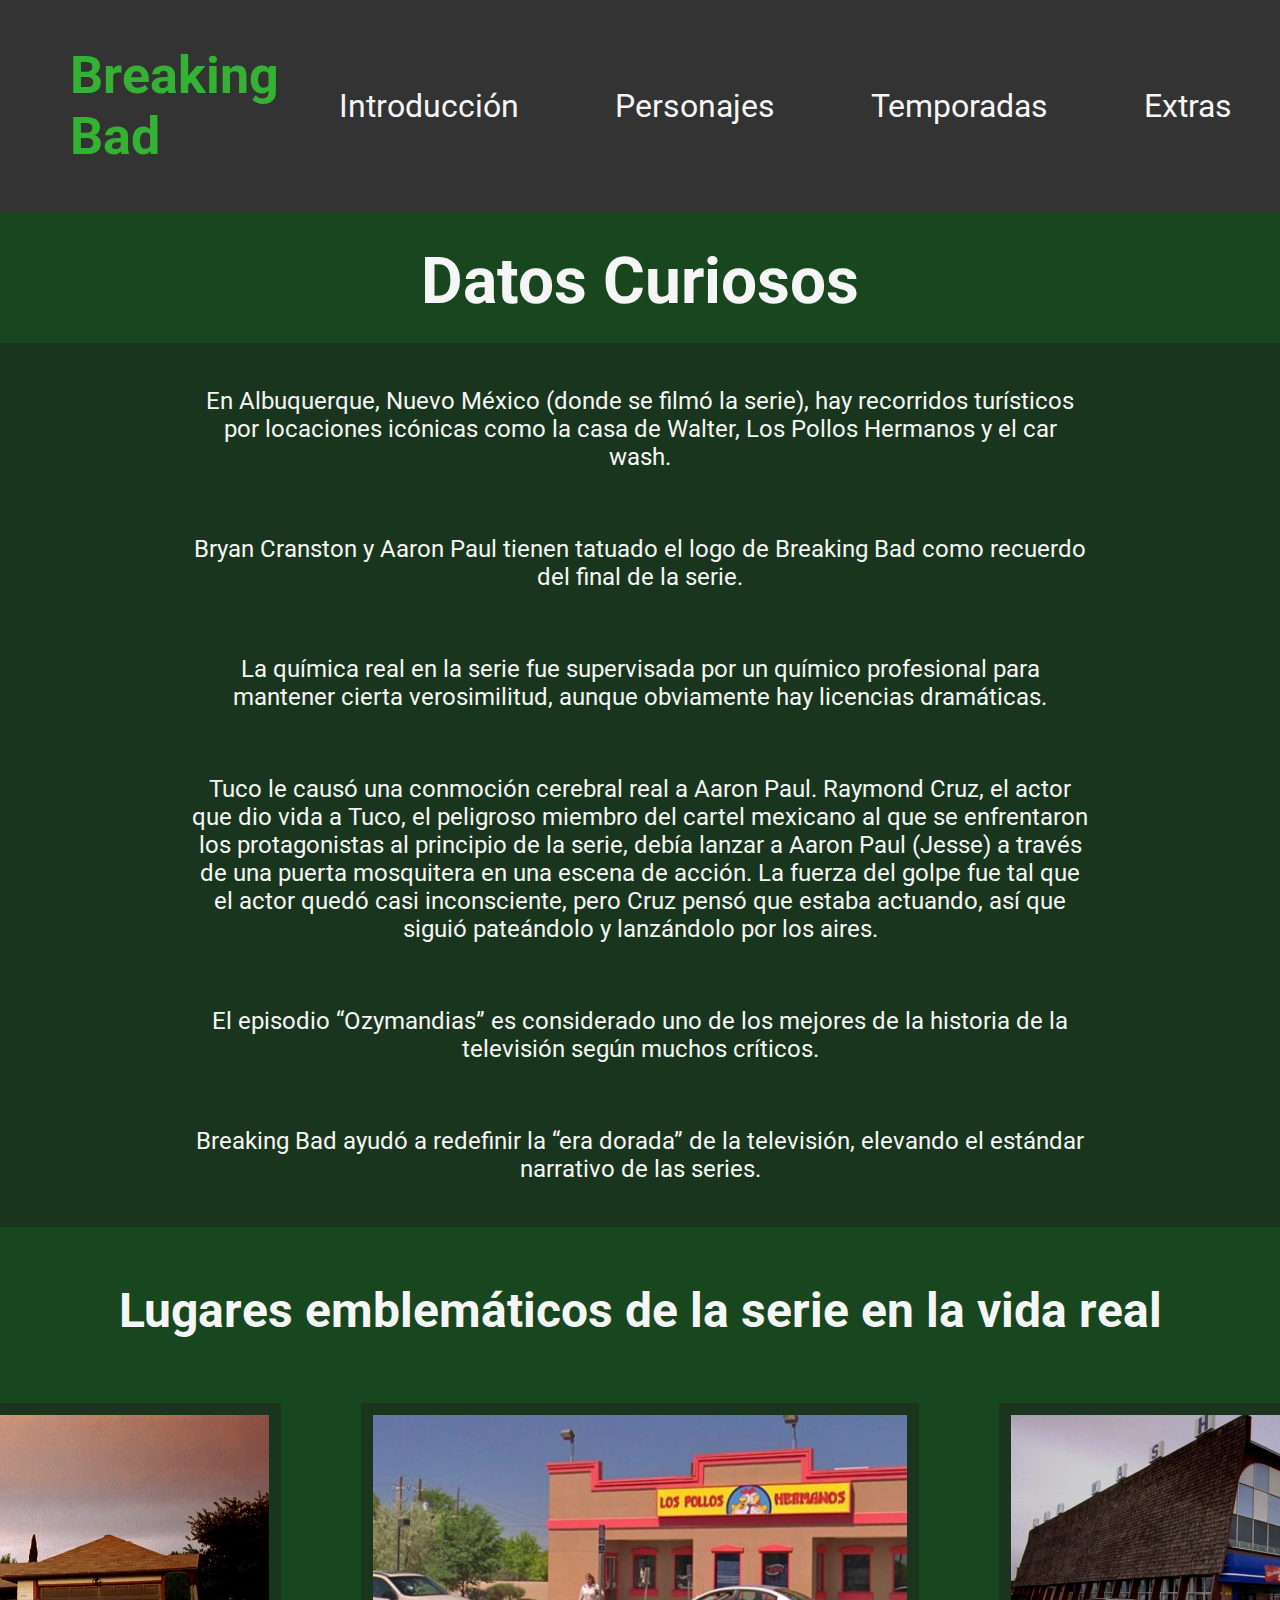
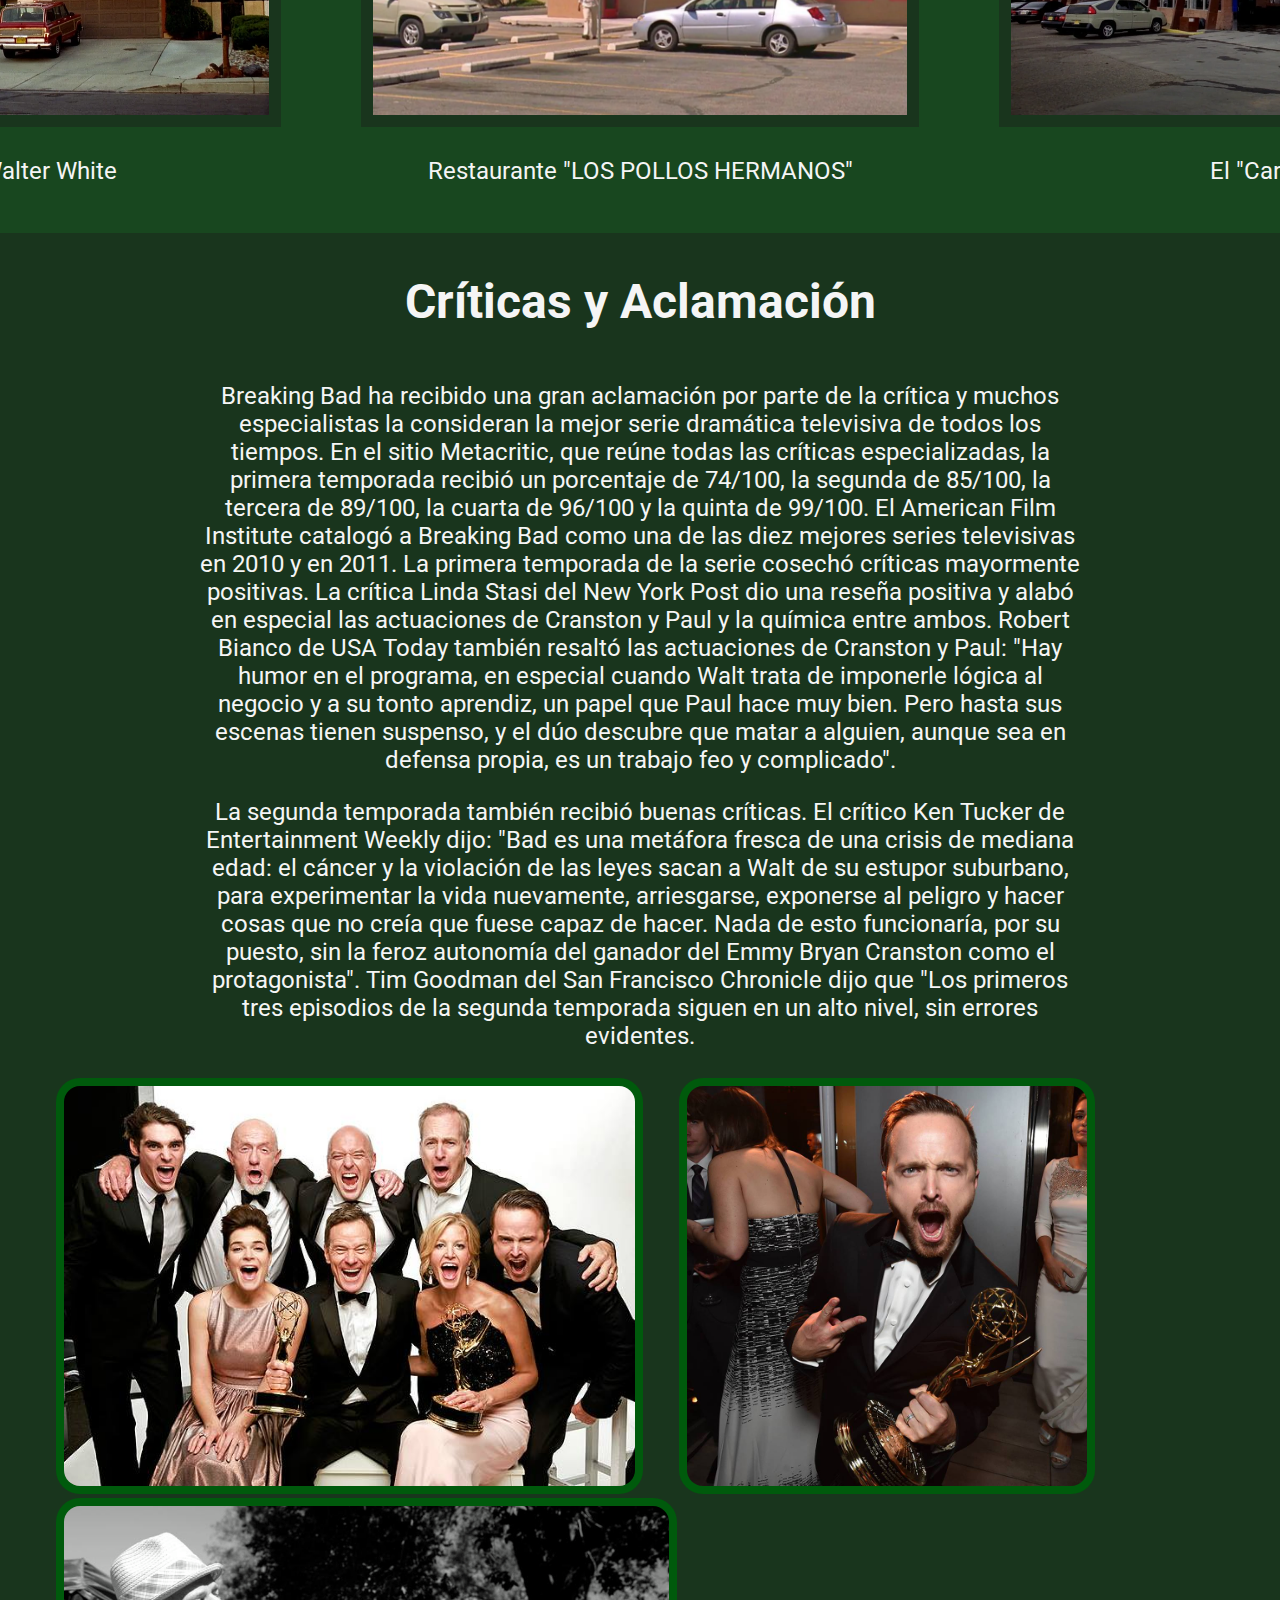
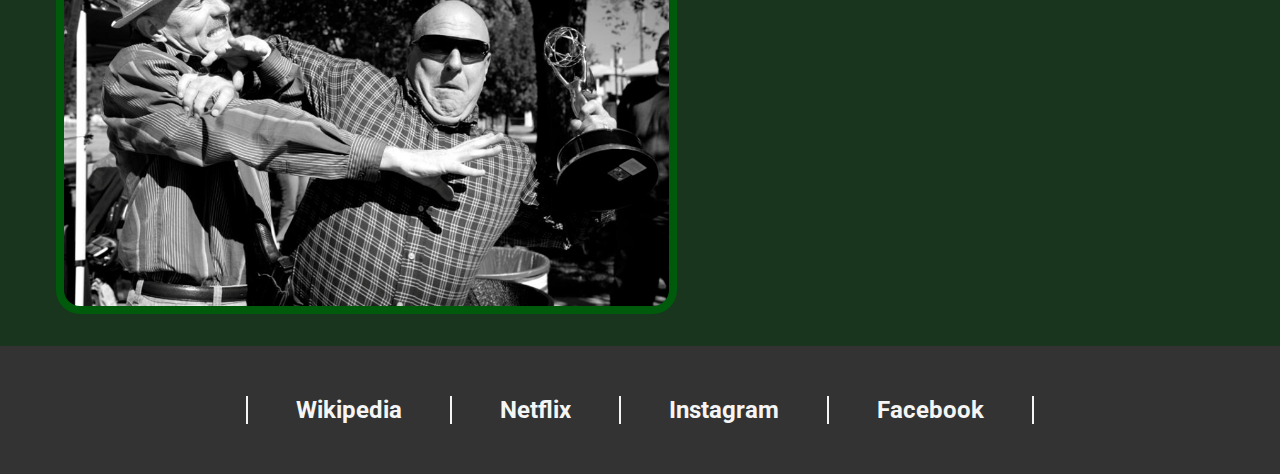
<file: index4.html>
<!DOCTYPE html>
<html lang="en">
<head>
    <meta charset="UTF-8">
    <meta name="viewport" content="width=device-width, initial-scale=1.0">
    <link rel="stylesheet" href="style4.css">
    <link rel="stylesheet" href="mainstyle.css">
    <link rel="preconnect" href="https://fonts.googleapis.com">
    <link rel="preconnect" href="https://fonts.gstatic.com" crossorigin>
    <link href="https://fonts.googleapis.com/css2?family=Roboto:ital,wght@0,100..900;1,100..900&display=swap" rel="stylesheet">
    <link rel="shortcut icon" href="icon/icon.jpg" type="image/x-icon">
    <title>Extras</title>
</head>
<body>
    <header>
        <h1 class="title_Page">
            Breaking Bad
        </h1>
        <nav class="nav">
            <a class="nav_a" href="index.html">Introducción</a>
            <a class="nav_a" href="index2.html">Personajes</a>
            <a class="nav_a" href="index3.html">Temporadas</a>
            <a class="nav_a" href="index4.html">Extras</a>
        </nav>
    </header>
    <main>
        <section>
            <article>
                <h2 class="extras">
                    Datos Curiosos
                </h2>
                    <ul>
                        <li class="curiosidades">
                            <p class="p_curiosidades">
                                En Albuquerque, Nuevo México (donde se filmó la serie), hay recorridos turísticos por locaciones icónicas como la casa de Walter, Los Pollos Hermanos y el car wash.
                            </p>
                        </li>
                        <li class="curiosidades">
                            <p class="p_curiosidades">
                                Bryan Cranston y Aaron Paul tienen tatuado el logo de Breaking Bad como recuerdo del final de la serie.
                            </p>
                        </li>
                        <li class="curiosidades">
                            <p class="p_curiosidades">
                                La química real en la serie fue supervisada por un químico profesional para mantener cierta verosimilitud, aunque obviamente hay licencias dramáticas.
                            </p>
                        </li>
                        <li class="curiosidades">
                            <p class="p_curiosidades">
                                Tuco le causó una conmoción cerebral real a Aaron Paul. Raymond Cruz, el actor que dio vida a Tuco, el peligroso miembro del cartel mexicano al que se enfrentaron los protagonistas al principio de la serie, debía lanzar a Aaron Paul (Jesse) a través de una puerta mosquitera en una escena de acción. La fuerza del golpe fue tal que el actor quedó casi inconsciente, pero Cruz pensó que estaba actuando, así que siguió pateándolo y lanzándolo por los aires.
                            </p>
                        </li>
                        <li class="curiosidades">
                            <p class="p_curiosidades">
                                El episodio “Ozymandias” es considerado uno de los mejores de la historia de la televisión según muchos críticos.
                            </p>
                        </li>
                        <li class="curiosidades">
                            <p class="p_curiosidades">
                                Breaking Bad ayudó a redefinir la “era dorada” de la televisión, elevando el estándar narrativo de las series.
                            </p>
                        </li>
                    </ul>
            </article>
            <article class="l_e">
                <h2 class="t_e">
                    Lugares emblemáticos de la serie en la vida real
                </h2>
            </article>
            <article class="imagenes_c">
                <figure>
                    <a class="td_i" target="_blank" href="https://breakingbad.fandom.com/es/wiki/Casa_de_los_White">
                        <img class="imgind_c" src="./Curiosidades/casa.webp" alt="casadewalter" height="300">
                        <p>
                            Casa de Walter White
                        </p>
                    </a>
                </figure>
                <figure>
                    <a class="td_i" target="_blank" href="https://breakingbad.fandom.com/es/wiki/Los_Pollos_Hermanos">
                        <img class="imgind_c" src="./Curiosidades/pollohermano.webp" alt="lospolloshermanos" height="300">
                        <p>
                            Restaurante "LOS POLLOS HERMANOS"
                        </p>
                    </a>
                </figure>
                <figure>
                    <a class="td_i" target="_blank" href="https://breakingbad.fandom.com/wiki/A1A_Car_Wash#:~:text=The%20A1A%20Car%20Wash%20is,learning%20of%20his%20cancer%20diagnosis.">
                        <img class="imgind_c" src="./Curiosidades/carwash.webp" alt="carwash" height="300">
                        <p>
                            El "Carwash"
                        </p>
                    </a>
                </figure>
            </article>
        </section>
        <section class="c">
            <article class="criticas">
                <h2 class="t_ca">
                    Críticas y Aclamación
                </h2>
                    <p class="p_criticas">
                        Breaking Bad ha recibido una gran aclamación por parte de la crítica y muchos especialistas la consideran la mejor serie dramática televisiva de todos los tiempos. En el sitio Metacritic, que reúne todas las críticas especializadas, la primera temporada recibió un porcentaje de 74/100, la segunda de 85/100, la tercera de 89/100, la cuarta de 96/100 y la quinta de 99/100. El American Film Institute catalogó a Breaking Bad como una de las diez mejores series televisivas en 2010 y en 2011. La primera temporada de la serie cosechó críticas mayormente positivas. La crítica Linda Stasi del New York Post dio una reseña positiva y alabó en especial las actuaciones de Cranston y Paul y la química entre ambos. Robert Bianco de USA Today también resaltó las actuaciones de Cranston y Paul: "Hay humor en el programa, en especial cuando Walt trata de imponerle lógica al negocio y a su tonto aprendiz, un papel que Paul hace muy bien. Pero hasta sus escenas tienen suspenso, y el dúo descubre que matar a alguien, aunque sea en defensa propia, es un trabajo feo y complicado".
                    </p>
                    <p class="p_criticas">
                        La segunda temporada también recibió buenas críticas. El crítico Ken Tucker de Entertainment Weekly dijo: "Bad es una metáfora fresca de una crisis de mediana edad: el cáncer y la violación de las leyes sacan a Walt de su estupor suburbano, para experimentar la vida nuevamente, arriesgarse, exponerse al peligro y hacer cosas que no creía que fuese capaz de hacer. Nada de esto funcionaría, por su puesto, sin la feroz autonomía del ganador del Emmy Bryan Cranston como el protagonista". Tim Goodman del San Francisco Chronicle dijo que "Los primeros tres episodios de la segunda temporada siguen en un alto nivel, sin errores evidentes.
                    </p>
            </article>
            <aside class="premios_img">
                <figure>
                    <img class="img_pr" src="Imagenes/premio1.jpg" alt="grammy" height="400">
                    <img class="img_pr" src="Imagenes/premio2.jpg" alt="aaronpaul-grammy" height="400">
                    <img class="img_pr" src="Imagenes/premio3" alt="hank-y-walter-grammy" height="400">
                </figure>
            </aside>
        </section>
    </main>
    <footer class="footer">
        <a class="link" target="_blank" href="https://es.wikipedia.org/wiki/Breaking_Bad">Wikipedia</a> <br>
        <a class="link" target="_blank" href="https://www.netflix.com/title/70143836">Netflix</a> <br>
        <a class="link" target="_blank" href="https://www.instagram.com/breakingbad/">Instagram</a> <br>
        <a class="link" id="facebook" target="_blank" href="https://www.facebook.com/breakingbad">Facebook</a> <br>
    </footer>
</body>
</html>
</file>
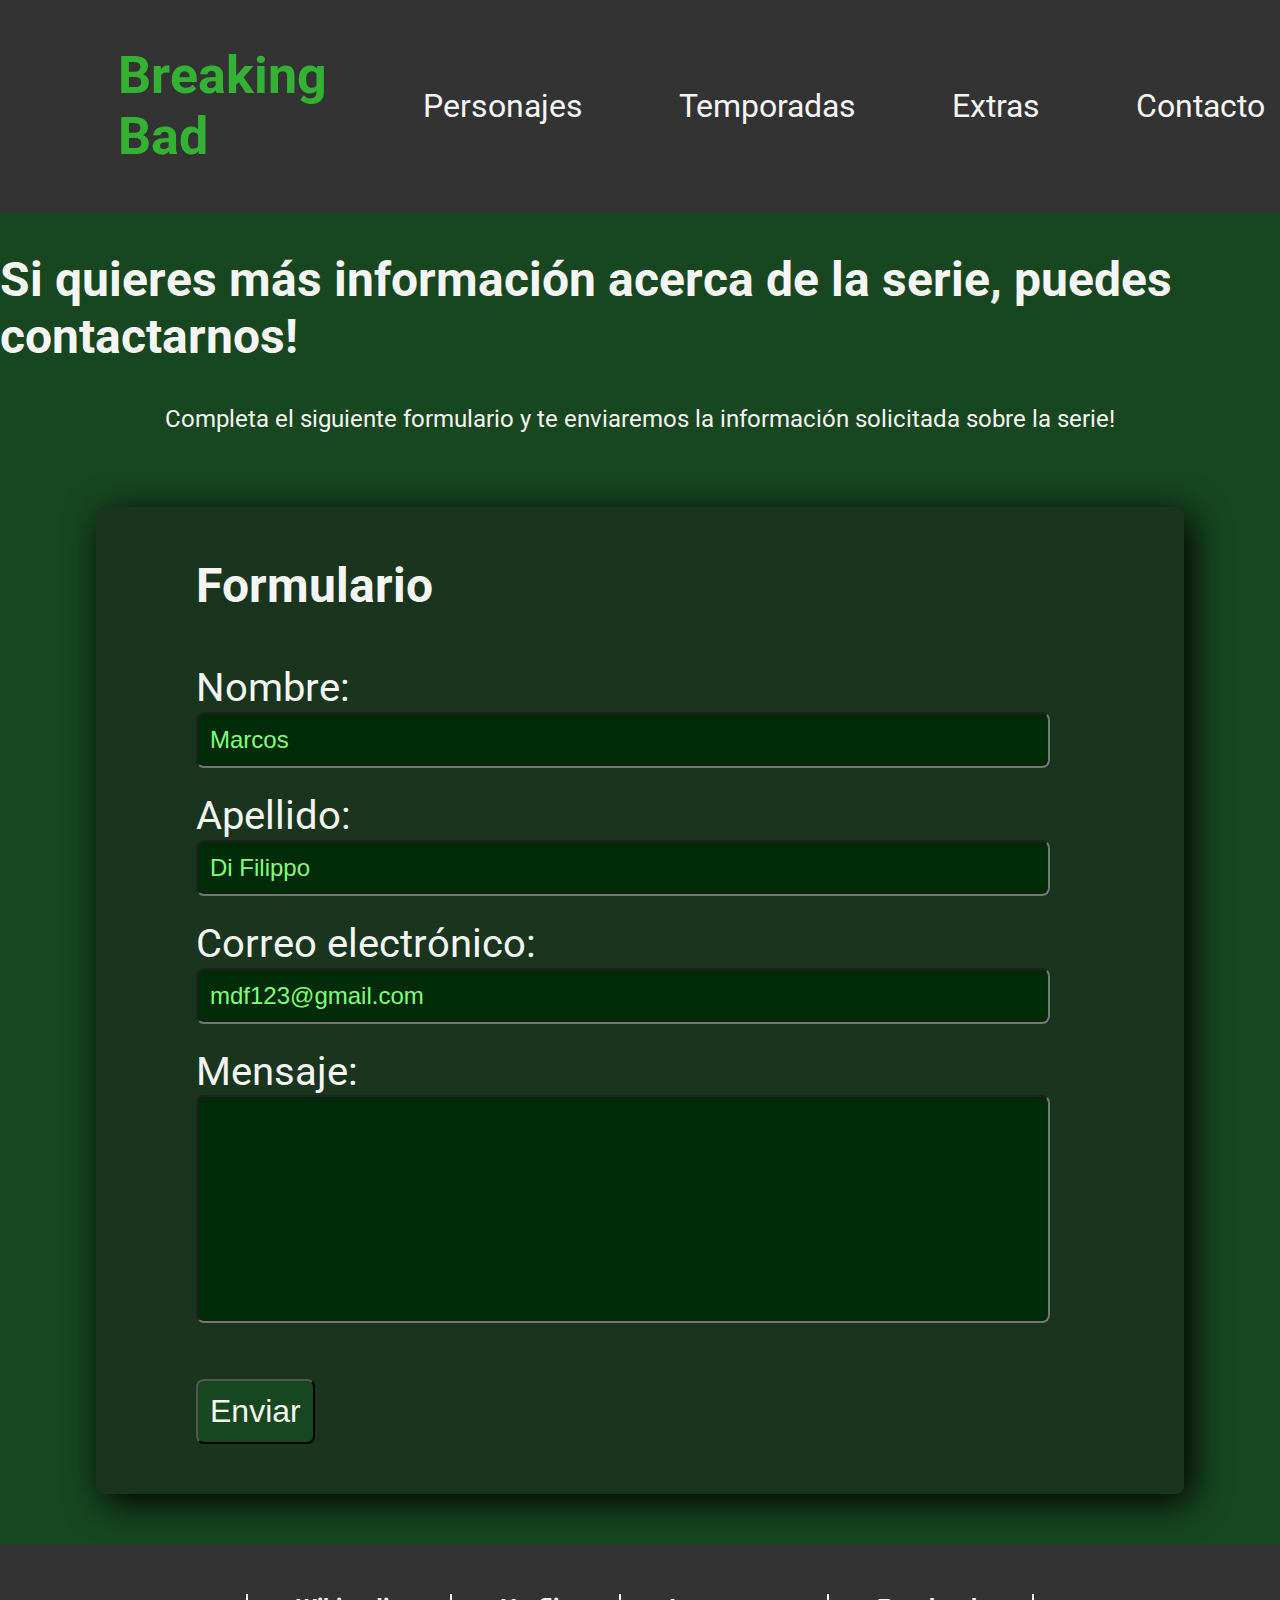
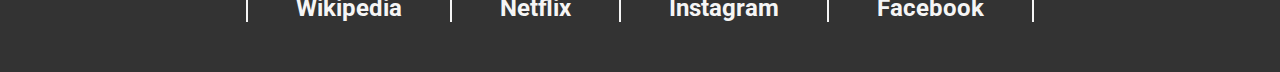
<file: index5.html>
<!DOCTYPE html>
<html lang="en">
<head>
    <meta charset="UTF-8">
    <meta name="viewport" content="width=device-width, initial-scale=1.0">
    <link rel="preconnect" href="https://fonts.googleapis.com">
    <link rel="preconnect" href="https://fonts.gstatic.com" crossorigin>
    <link href="https://fonts.googleapis.com/css2?family=Roboto:ital,wght@0,100..900;1,100..900&display=swap" rel="stylesheet">
    <link rel="shortcut icon" href="icon/icon.jpg" type="image/x-icon">
    <link rel="stylesheet" href="mainstyle.css">
    <link rel="stylesheet" href="style5.css">
    <title>Contacto</title>
</head>
<body>
    <header id="headerVid">
        <a class="nav_a" href="index.html">
            <h1 class="title_Page">
                Breaking Bad
            </h1>
        </a>
        <nav class="nav">
            <a class="nav_a" href="index2.html">Personajes</a>
            <a class="nav_a" href="index3.html">Temporadas</a>
            <a class="nav_a" href="index4.html">Extras</a>
            <a class="nav_a" href="index5.html">Contacto</a>
        </nav>
    </header>
    <main>
        <section class="sec_cont">
            <article class="t_p_cont">
                <h2 class="cont_titulo">
                    Si quieres más información acerca de la serie, puedes contactarnos!
                </h2>
                    <p class="p_f">
                        Completa el siguiente formulario y te enviaremos la información solicitada sobre la serie!
                    </p>
            </article>
            <form class="formulario" action="index6-confirmación.html">
                <h3>
                    Formulario
                </h3>
                <div class="nombre">
                    <label for="no_i">
                        Nombre:
                    </label>
                    <input class="controls" id="no_i" type="text" required name="nombre" placeholder="Marcos">
                </div>
                <div class="apellido">
                    <label for="ap_i">
                        Apellido:
                    </label>
                    <input class="controls" id="ap_i" type="text" required name="apellido" placeholder="Di Filippo">
                </div>
                <div class="correo">
                    <label for="co_i">
                        Correo electrónico:
                    </label>
                    <input class="controls" id="co_i" type="email" required name="correo" placeholder="mdf123@gmail.com">
                </div>
                <div class="Mensaje">
                    <label for="me_i">
                        Mensaje:
                    </label>
                    <input class="controls" id="me_i" type="text" required name="mensaje">
                </div>
                <div class="button">
                    <label>
                        <a href="index5.html">
                            <input class="boton" type="submit" value="Enviar">
                        </a>
                    </label>
                </div>
            </form>
        </section>
    </main>
    <footer class="footer">
        <a class="link" target="_blank" href="https://es.wikipedia.org/wiki/Breaking_Bad">Wikipedia</a>
        <a class="link" target="_blank" href="https://www.netflix.com/title/70143836">Netflix</a>
        <a class="link" target="_blank" href="https://www.instagram.com/breakingbad/">Instagram</a>
        <a class="link" id="facebook" target="_blank" href="https://www.facebook.com/breakingbad">Facebook</a>
    </footer>
</body>
</html>
</file>
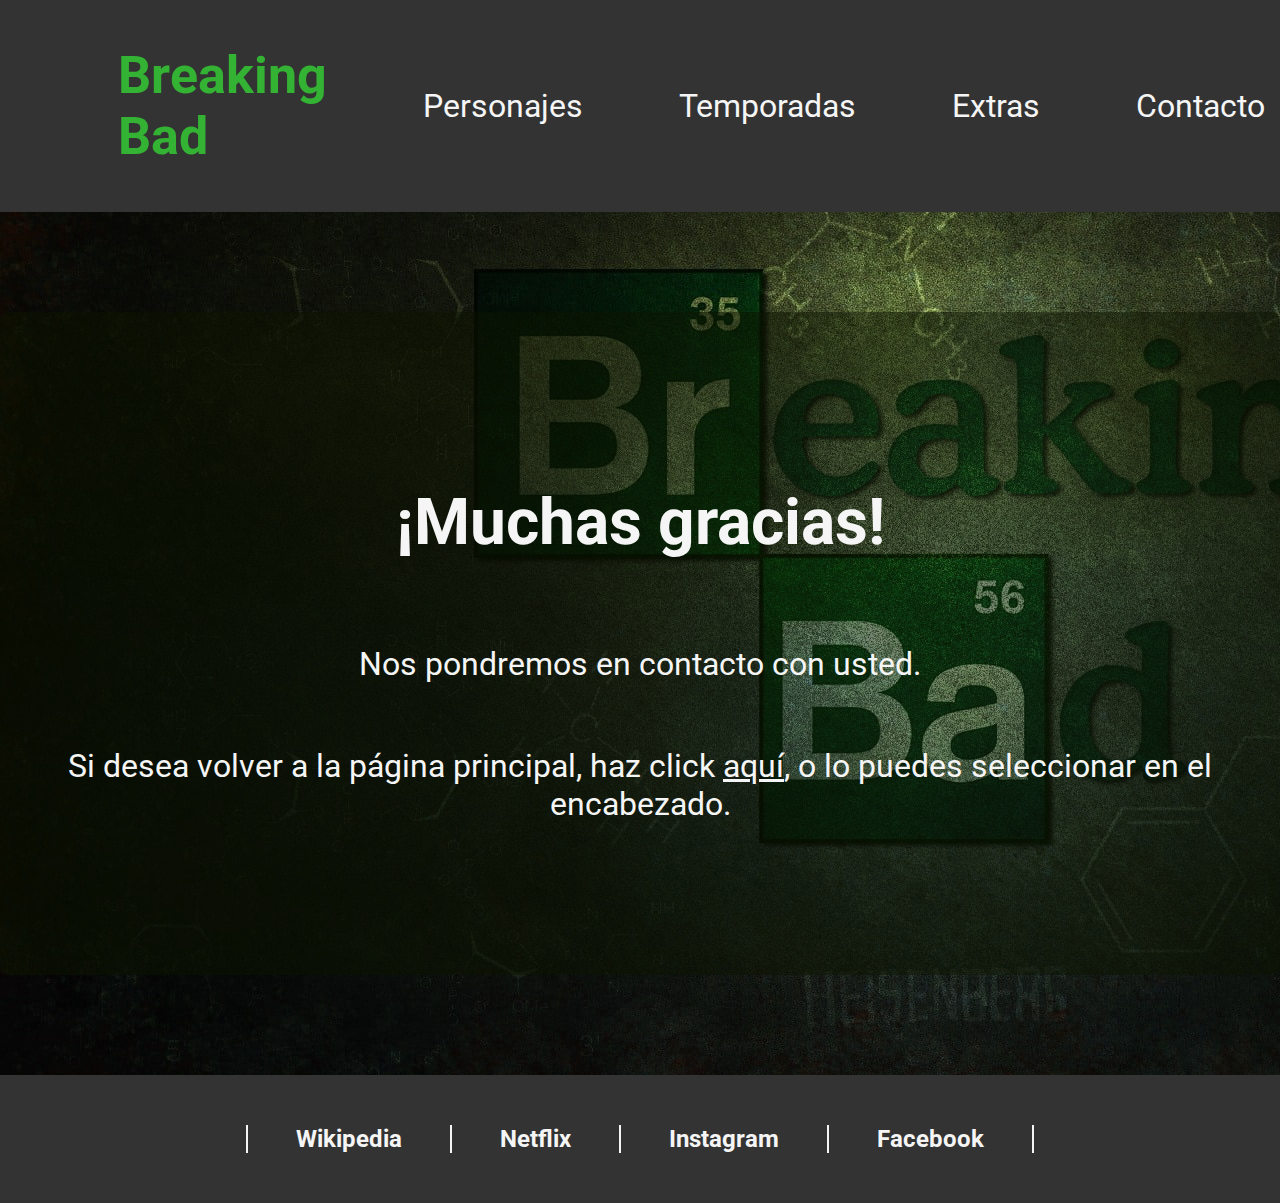
<file: index6-confirmación.html>
<!DOCTYPE html>
<html lang="en">
<head>
    <meta charset="UTF-8">
    <meta name="viewport" content="width=device-width, initial-scale=1.0">
    <link rel="preconnect" href="https://fonts.googleapis.com">
    <link rel="preconnect" href="https://fonts.gstatic.com" crossorigin>
    <link href="https://fonts.googleapis.com/css2?family=Roboto:ital,wght@0,100..900;1,100..900&display=swap" rel="stylesheet">
    <link rel="shortcut icon" href="icon/icon.jpg" type="image/x-icon">
    <link rel="stylesheet" href="mainstyle.css">
    <link rel="stylesheet" href="style6-confirmación.css">
    <title>Confirmación</title>
</head>
<body>
    <header id="headerVid">
        <a class="nav_a" href="index1.html">
            <h1 class="title_Page">
                Breaking Bad
            </h1>
        </a>
        <nav class="nav">
            <a class="nav_a" href="index2.html">Personajes</a>
            <a class="nav_a" href="index3.html">Temporadas</a>
            <a class="nav_a" href="index4.html">Extras</a>
            <a class="nav_a" href="index5.html">Contacto</a>
        </nav>
    </header>
    <main>
        <section>
            <article class="art_c">
                <h2 class="t_conf">
                    ¡Muchas gracias!
                </h2>
                    <p class="p_conf">
                        Nos pondremos en contacto con usted.
                    </p>
                    <p class="p_conf">
                        Si desea volver a la página principal, haz click <a href="index1.html"> aquí</a>, o lo puedes seleccionar en el encabezado.
                    </p>
            </article>
        </section>
    </main>
    <footer class="footer">
        <a class="link" target="_blank" href="https://es.wikipedia.org/wiki/Breaking_Bad">Wikipedia</a>
        <a class="link" target="_blank" href="https://www.netflix.com/title/70143836">Netflix</a> 
        <a class="link" target="_blank" href="https://www.instagram.com/breakingbad/">Instagram</a> 
        <a class="link" id="facebook" target="_blank" href="https://www.facebook.com/breakingbad">Facebook</a> 
    </footer>
</body>
</html>
</file>
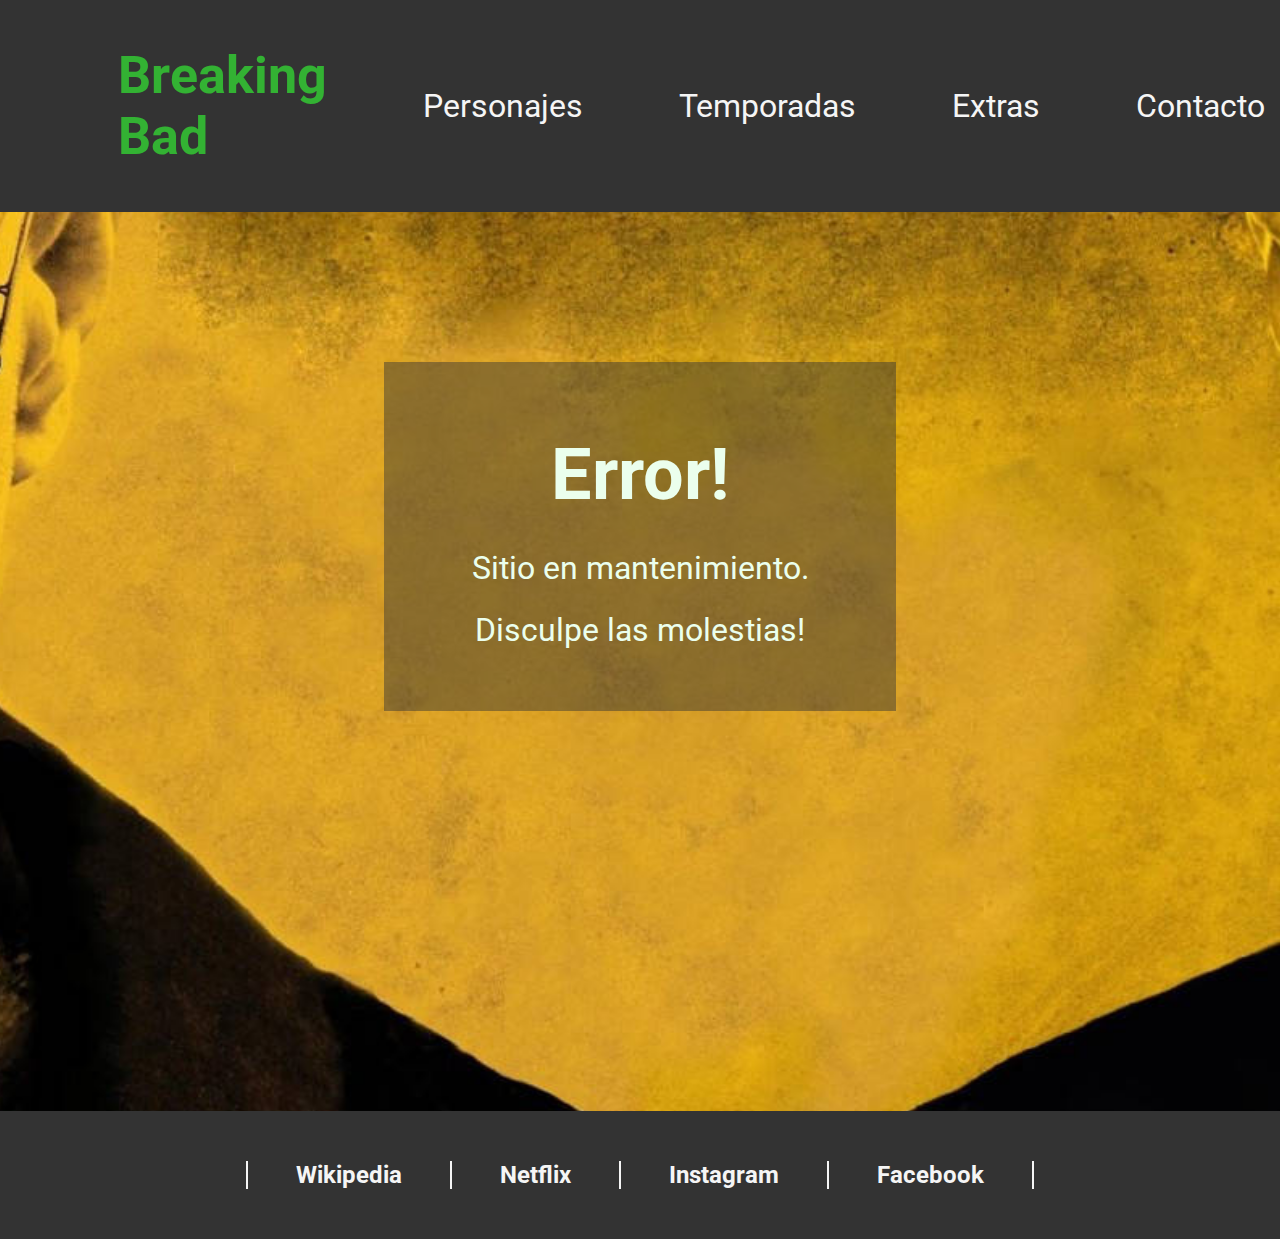
<file: indexERROR.html>
<!DOCTYPE html>
<html lang="en">
<head>
    <title>ERROR</title>
    <link rel="preconnect" href="https://fonts.googleapis.com">
    <link rel="preconnect" href="https://fonts.gstatic.com" crossorigin>
    <link href="https://fonts.googleapis.com/css2?family=Roboto:ital,wght@0,100..900;1,100..900&display=swap" rel="stylesheet">
    <link rel="stylesheet" href="mainstyle.css">
    <link rel="stylesheet" href="style1.css">
    <link rel="shortcut icon" href="icon/icon.jpg" type="image/x-icon">
    <link rel="stylesheet" href="mainstyle.css">
    <link rel="stylesheet" href="styleERROR.css">
</head>
<body>
    <header>
        <a class="nav_a" href="index1.html">
            <h1 class="title_Page">
                Breaking Bad
            </h1>
        </a>
        <nav class="nav">
            <a class="nav_a" href="index2.html">Personajes</a>
            <a class="nav_a" href="index3.html">Temporadas</a>
            <a class="nav_a" href="index4.html">Extras</a>
            <a class="nav_a" href="index5.html">Contacto</a>
        </nav>
    </header>
    <main>
        <section>
            <article>
                <div class="contenedor_error">
                    <h2 class="titulo_error">
                        Error!
                    </h2>
                    <p>
                        Sitio en mantenimiento.
                    </p>
                    <p>
                        Disculpe las molestias!
                    </p>
                </div>
            </article>
        </section>
    </main>
    <footer class="footer">
        <a class="link" target="_blank" href="https://es.wikipedia.org/wiki/Breaking_Bad">Wikipedia</a>
        <a class="link" target="_blank" href="https://www.netflix.com/title/70143836">Netflix</a> 
        <a class="link" target="_blank" href="https://www.instagram.com/breakingbad/">Instagram</a> 
        <a class="link" id="facebook" target="_blank" href="https://www.facebook.com/breakingbad">Facebook</a> 
    </footer>
</body>
</html>
</file>
<file: style.css>
html {
    scroll-behavior: smooth;
}

header {
    padding: 20px;
    text-align: center;
}

h1 {
    font-size: 60px;
    margin-top: 8px;
    margin-bottom: 16px;
    text-shadow: 1px 1px 1px;
}

h2 {
    text-shadow: 1px 1px 1px;
    font-size: 30px;
    text-align: center;
    margin-top: 45px;
    margin-bottom: 20px;
}

nav {
    background-color: #2b7942;
    padding: 10px 20px;
    border-radius: 12px;
    width: min-content;;
    margin: 0 auto;
    display: flex;
}

nav a {
    padding: 5px 10px;
}

main {
    padding-left: 20px;
    padding-right: 20px;
    max-width: 1550px;
    margin: 0 auto;
}

body {
    background-color: #369457;
    font-family: "Roboto", sans-serif;
    font-size: large;
    margin: 0 auto;
}

a {
    color: #000000;
    text-decoration:underline;
}

.info {
    padding: 10px 20px;
    background-color: #2b7942;
    border-radius: 20px;
    margin-bottom: 10px;
    margin-top: 10px;
    box-shadow: 10px 10px 30px rgba(0, 0, 0, 0.1);
}

.imagenes {
    display: flex;
}

img {
    margin-top: 5px;
    display: flex;
    margin-right: 10px;
    margin-left: 20px;
    background-color: #2b7942;
    border-radius: 20px;
    padding: 10px;
}

.imgpersonajes {
    display: flex;
    padding: 10px 70px;
    margin-top: 1px;
}

.infopersonajes {
    display: flex;
}

.imgcuriosidades {
    display: flex;
    padding-right: 150px;
    padding-left: 150px;
    padding-top: 5px;
    padding-bottom: 35px;
}

footer {
    background-color: #2b7942;
    color: rgb(0, 0, 0);
    text-align: center;
    padding-bottom: 20px;
    padding-top: 5px;
    padding-left: 20px;
    padding-right: 20px;
}

.pie {
    margin-top: 12px;
    margin-bottom: 3px;
}
</file>
<file: mainstyle.css>
html, body{
    background-color: #18471f;
    font-family: "Roboto", sans-serif;
    margin: 0;
    padding: 0;
}


header {
    background-color: #333;
    color: white;
    padding: 10px 0;
    text-align: left;
    z-index: 1000;
    width: 100%;
    display: flex;
    justify-content: space-between;
}

.title_Page {
    font-size: 52px;
    display: inline-block;
    margin-left: 70px;
    color: #34f334a9;
}

.title_Page:hover {
    text-decoration: underline;
}

nav {
    display: flex;
    align-items: center;
    justify-content: space-evenly;
}

.nav_a {
    text-decoration: none;
    color: whitesmoke;
    font-size: 32px;
    margin: 0px 48px;
}

.nav_a:hover {
    color: #34f334a9;
    text-decoration: underline;
}

footer {
    background-color: #333;
    padding: 10px 0;
    padding: 24px;
    justify-content: center;
    display: flex;
    height: 80px;
    align-items: center;
}


.link {
    text-decoration: none;
    color: whitesmoke;
    font-size: 24px;
    font-weight: bold;
    padding: 0px 48px;
    justify-content: center;
    border-left: solid 2px whitesmoke;
}

.link:hover {
    color: #34f334a9;
    text-decoration: underline;
}

#facebook {
    border-right: solid 2px whitesmoke;
}

@media(360px <= width <= 470px) {
    header{
        width: 100%;
        display: flex;
        flex-direction: column;
    }

    .title_Page{
        font-size: 42px;
        margin: 0;
        margin-bottom: 6px;
    }

    nav{
        width: 100%;
        display: flex;
        justify-content: center;
    }

    .nav_a{
        text-align: center;
        font-size: 16px;
        padding: 0 14px;
        padding-right: 0;
        margin: 0;
    }

    footer{
        display: flex;
        flex-direction: row;
        padding: 16px;
    }

    .link{
        font-size: 16px;
        padding: 3px 14px;
        border-right: none;
        border-left: none;
    }

    #facebook{
        border-right: none;
    }
}
</file>
<file: style1.css>
.main_index1, body {
    background-color: #18471f;
    color: rgb(235, 255, 237);
}

.video {
    width: 100%;
    height: auto;
}

#headerVid {
    background-color: #33333377;
    position: fixed;
}

.art_intro {
    justify-content: center;
    display: flex;
}

.intro{
    width: 54%;
    text-align: center;
    background-color: #19351d;
    border-radius: 50px;
    padding: 0px 20px;
    margin-bottom: 20px;
    margin-top: 20px;
}

.introp {
    margin-top: 24px;
    font-size: 64px;
    color: #ffffff;
    margin-bottom: 12px;
}

.p_intro {
    font-size: 24px;
}

.imgintro {
    display: flex;
    justify-content: center;
}

.img_1 {
    padding: 12px;
    background-color: #19351d;
    margin: 0px 12px;
    border-radius: 36px;
}

.gen_img {
    display: flex;
    justify-content: center
}

.genero {
    background-color: #19351d;
    width: 45%;
    margin: 18px 0px;
    padding: 12px 24px;
    border-radius: 50px;
}

.img_gen {
    margin:18px 24px;
    background-color: #19351d;
    padding: 12px;
    border-radius: 36px;
}

.concepcion {
    background-color: #19351d;
    margin: 24px 24rem;
    padding: 12px 24px;
    border-radius: 50px;
}

.h2_concepcion {
    text-align: center;
    font-size: 56px;
    margin: 12px 0px;
}

.div_concepcion {
    display: flex; 
    justify-content: center;
    align-items: center;
    font-size: 20px;
    line-height: 1.5;
}

.p_concepcion {
    width: 45%;
    padding: 0px 12px;
    text-align: center;
    background-color: #18471f;
    padding: 24px;
    border-radius: 36px;
    margin-right: 12px;
}

.p_concepcion2 {
    width: 30%;
    padding: 0px 12px;
    text-align: center;
    background-color: #18471f;
    padding: 24px;
    border-radius: 36px;
    margin-left: 12px;
    justify-content: center;
    align-items: center;
}
</file>
<file: style2.css>
html, body {
    color: rgb(236, 255, 238);
}

img {
    border-radius: 56px;
    margin: 0px 24px;
}

.h2_personajes {
    display: flex;
    justify-content: center;
    font-size: 64px;
}

.sec_img {
    background-color: #19351d;
    padding: 12px 0;
}

.figures-izq {
    display: flex;
    align-items: center;
    justify-content: space-evenly;
    text-align: center;
    background-color: #18471f;
    padding: 24px 12px;
    border-radius: 56px;
    margin: 24px auto;
}

.fig_izq {
    display: flex;
    justify-content: space-evenly;
    border-radius: 56px;
    margin: 0px 4px;
}

.info_izq {
    width: 40%;
    font-size: 32px;
    flex-direction: column;
    display: flex;
    justify-content: center;
    text-align: center;
    background-color: #19351d;
    padding: 8px 40px;
    border-radius: 50px;
}

.figures-der {
    display: flex;
    align-items: center;
    justify-content: space-evenly;
    text-align: center;
    background-color: #18471f;
    padding: 24px 12px;
    border-radius: 56px;
    margin: 24px auto;
}

.fig_der {
    display: flex;
    justify-content: space-evenly;
    border-radius: 56px;
}

.info_der {
    width: 40%;
    font-size: 32px;
    flex-direction: column;
    display: flex;
    justify-content: center;
    text-align: center;
    background-color: #19351d;
    padding: 8px 40px;
    border-radius: 50px;
}

.titulo_pers {
    margin: 16px 0px;
}
</file>
<file: style3.css>
.td_temp {
    display: flex;
    flex-direction: column;
    align-items: center;
}

.temporadas {
    text-align: center;
    font-size: 72px;
    color: rgba(245, 245, 245, 0.849);
    margin-bottom: 8px;
    background-color: #19351d;
    padding: 24px 24px;
    border-radius: 24px;
}

.temp_desc {
    display: flex;
    text-align: center;
    width: 50%;
    color: whitesmoke;
    font-size: 34px;
}

ul {
    background-color: #19351d;
    padding: 0 0 12px 0;
}

.text_temp /*lista*/ {
    list-style: none;
    display: flex;
    flex-direction: column;
}
.titulo_temp {
    text-align: center;
    color: whitesmoke;
    font-size: 52px;
    margin-bottom: 12px;
}
.p_temp {
    text-align: center;
    color: whitesmoke;
    font-size: 32px;
}
.img_temp {
    margin: 0;
    display: flex;
    justify-content: space-evenly;
    margin-bottom: 18px;
}

.imagen_temp1 {
    background-color: #c0ffb8;
    padding: 8px;
    border-radius: 24px;
    --b: 8px;
    --g: 14px;
    --c: #1fb852;
    outline: calc(var(--s)/2) solid #0009;
    outline-offset: calc(var(--s)/-2);
    transition: .3s;
}

.imagen_temp1:hover {
    outline: var(--b) solid var(--c);
    outline-offset: var(--g);
}

@media(360px <= width <= 470px) {
    .temporadas{
        font-size: 26px;
    }

    .temp_desc{
        width: 90%;
        font-size: 17px;
    }

    .titulo_temp{
        font-size: 26px;
    }

    .p_temp{
        font-size: 17px;
    }

    #d{
    display: none;
}

    .imagen_temp1{
        width: 90%;
        height: 100%;
        margin-bottom: 1rem;
}
}
</file>
<file: style4.css>
.contenedor_audio {
    display: flex;
    justify-content: space-evenly;
    background-color: rgb(28, 90, 90);
}
.h2_audio {
    color: whitesmoke;
}
.audio_brba {
    padding: 8px 0;
    width: 500px;
}

.extras {
    display: flex;
    justify-content: center;
    color: whitesmoke;
    font-size: 64px;
    margin: 32px 0 24px 0;
}

ul {
    background-color: #19351d;
    padding: 12px 0;
    list-style: none;
}

.curiosidades {
    display: flex;
    padding: 8px 0px;
    text-align: center;
    justify-content: center;
    margin: 0 12rem;
}
.p_curiosidades {
    color: whitesmoke;
    font-size: 24px;
}

.l_e {
    display: flex;
    justify-content: center;
}
.t_e {
    color: whitesmoke;
    font-size: 48px;
}


.imagenes_c {
    display: flex;
    justify-content: center;
    text-align: center;
    color: whitesmoke;
    font-size: 24px;
}
.imgind_c {
    background-color: #19351d;
    padding: 12px;
}

.td_i {
    text-decoration: none;
    color: whitesmoke;
}

.td_i:hover {
    color: #34f334a9;
    text-decoration: underline;
}

.c {
    padding: 0 0 12px 0;
    background-color: #19351d;
}

.criticas {
    display: flex;
    flex-direction: column;
    color: whitesmoke;
}

.t_ca {
    display: flex;
    justify-content: center;
    font-size: 48px;
}

.p_criticas {
    text-align: center;
    font-size: 24px;
    margin: 12px 12rem;
}
.premios_img {
    display: flex;
    justify-content: space-evenly;
}
.img_pr {
    background-color: rgb(0, 90, 12);
    margin: 0 16px;
    padding: 8px;
    border-radius: 24px;
}

@media(360px <= width <= 470px) {
    
}
</file>
<file: style5.css>
.sec_cont {
    display: flex;
    flex-direction: column;
    align-items: center;;
}
.t_p_cont {
    color: whitesmoke;
}
.cont_titulo {
    font-size: 48px;
}
.p_f{
    font-size: 24px;
    text-align: center;
}
.formulario {
    color: whitesmoke;
    margin-top: 50px;
    margin-bottom: 50px;
    background-color: #19351d;
    padding: 50px 300px 50px 100px;
    border-radius: 8px;
    box-shadow: 7px 8px 37px #000;
}

h3 {
    margin: 0;
    padding-bottom: 50px;
    font-size: 48px;
}

.nombre {
    font-size: 40px;
    margin-bottom: 12px;
}
.apellido {
    font-size: 40px;
    margin-bottom: 12px;
}
.correo {
    font-size: 40px;
    margin-bottom: 12px;
}
.Mensaje {
    font-size: 40px;
    margin-bottom: 12px;
}
#no_i{
    color: rgb(128, 255, 124);
}
#ap_i{
    color: rgb(128, 255, 124);
}
#co_i{
    color: rgb(128, 255, 124);
}
#me_i{
    color: rgb(128, 255, 124);
    resize: none;
    font-family: "Roboto", sans-serif;
    height: 200px;
}

textarea::placeholder {
    color: rgb(128, 255, 124);
}

input::placeholder {
    color: rgb(128, 255, 124);
}

.controls {
    width: 120%;
    margin-bottom: 12px;
    padding: 12px;
    font-size: 24px;
    border-radius: 8px;
    background-color: #002b06;
}
.boton {
    margin-top: 32px;
    font-size: 32px;
    padding: 12px;
    background-color: #18471f;
    color: whitesmoke;
    border-radius: 8px;
}
.boton:hover {
    background-color: #256d2f;
}

@media(360px <= width <= 470px) {
    
}
</file>
<file: style6-confirmación.css>
body {
    background-image: url(Imagenes/fondo_conf.jpg);
    background-repeat: no-repeat;
}

section {
    display: flex;
}

.art_c {
    display: flex;
    flex-direction: column;
    text-align: center;
    padding: 120px 0;
    margin: 0;
    margin: 100px auto;
    background-color: #0b140080;
    border-radius: 8px;
    color: whitesmoke;
}
.t_conf {
    font-size: 64px;
}
.p_conf {
    font-size: 32px;
}

a {
    text-decoration: underline;
    color: whitesmoke;
}

a:hover {
    color: chartreuse;
}

@media(360px <= width <= 470px) {
    .t_conf{
        font-size: 32px;
        margin: 7% 0;
    }

    .p_conf{
        font-size: 18px;
        margin: 6px 6%;
    }
}
</file>
<file: styleERROR.css>
header {
    background-color: #333;
    color: white;
    padding: 10px 0;
    text-align: left;
    z-index: 1000; /* no se toca */
    width: 100%;
    display: flex;
    justify-content: space-between;
    margin: 0;
}

body {
    background-image: url(icon/error.jpg);
    background-repeat: no-repeat;
    background-size: cover;
    background-position: center;
}

.contenedor_error {
    background-color: #33333377;
    display: flex;
    flex-direction: column;
    margin: 150px auto;
    text-align: center;
    width: 40%;
    padding: 50px 0;
}
.titulo_error {
    font-size: 72px;
    margin: 20px auto;
}

p {
    font-size: 32px;
    margin: 12px;
}

footer {
    margin-top: 400px;
}
</file>
